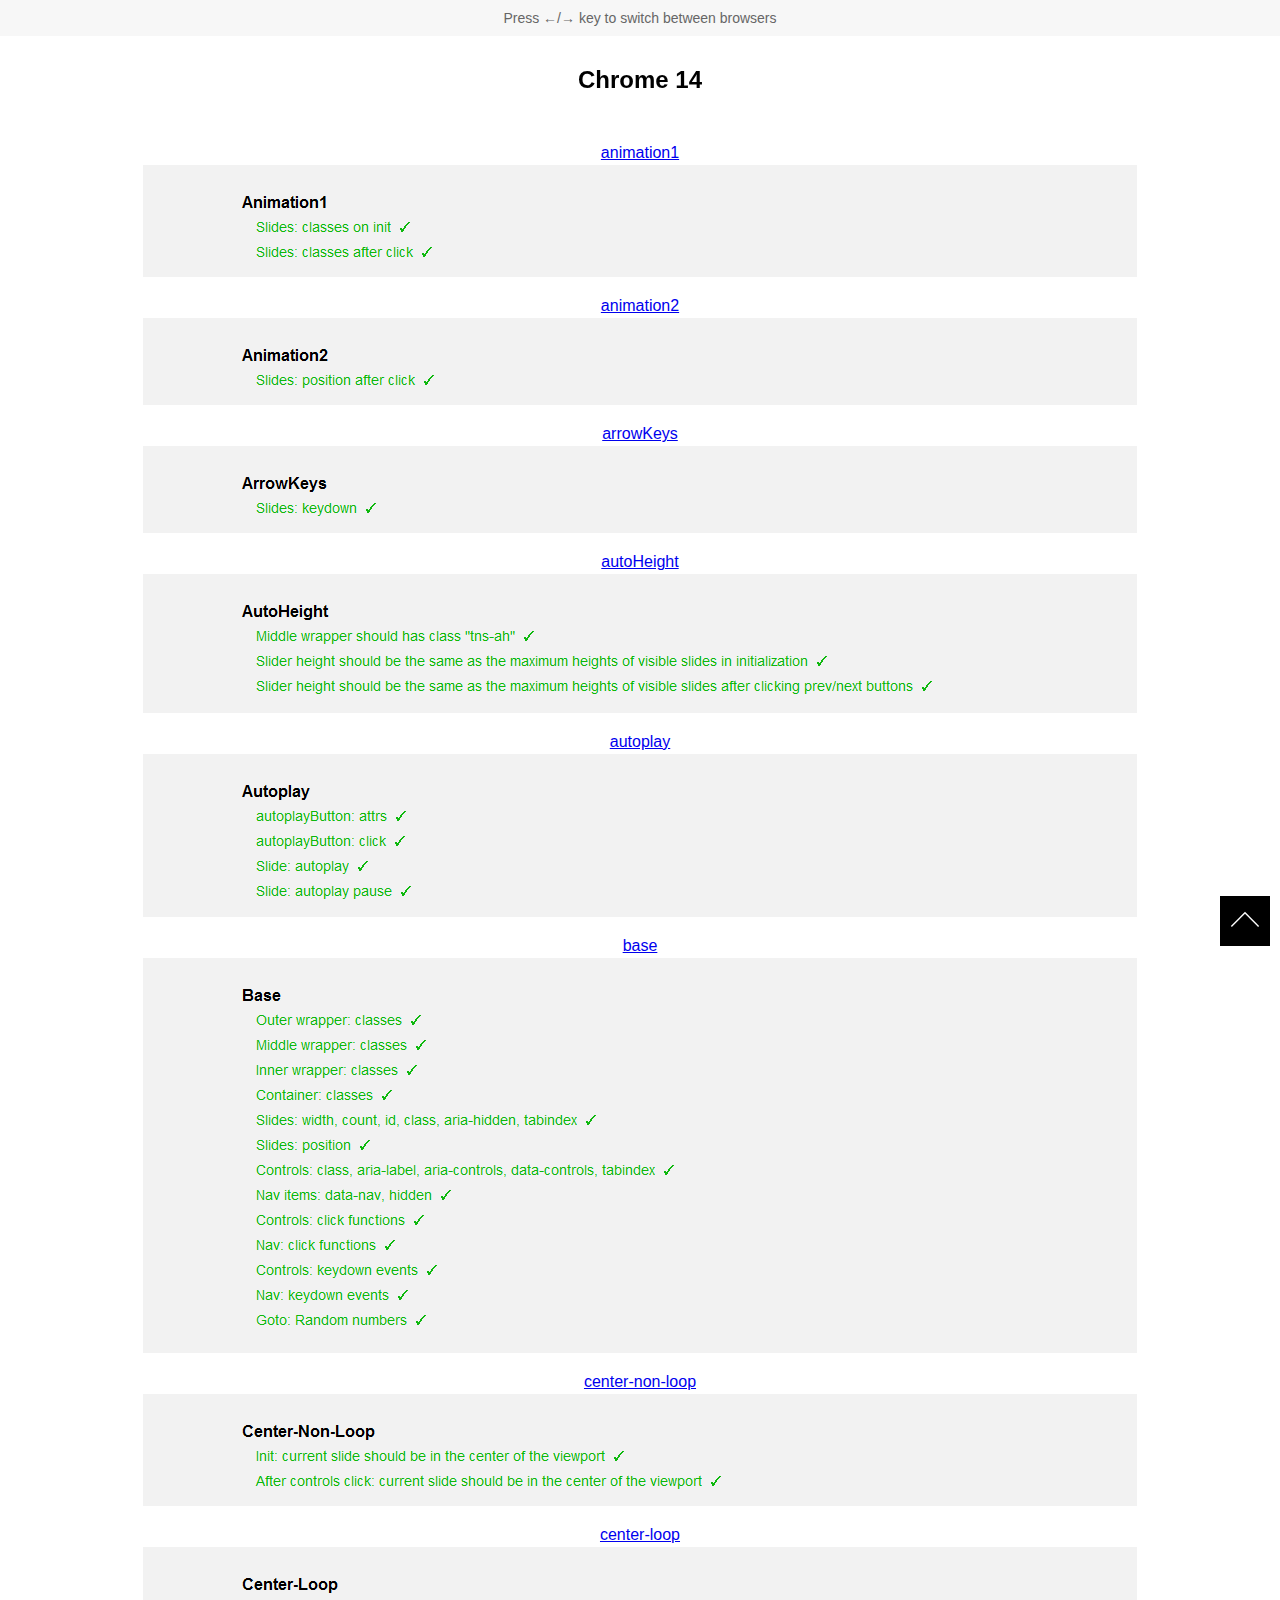
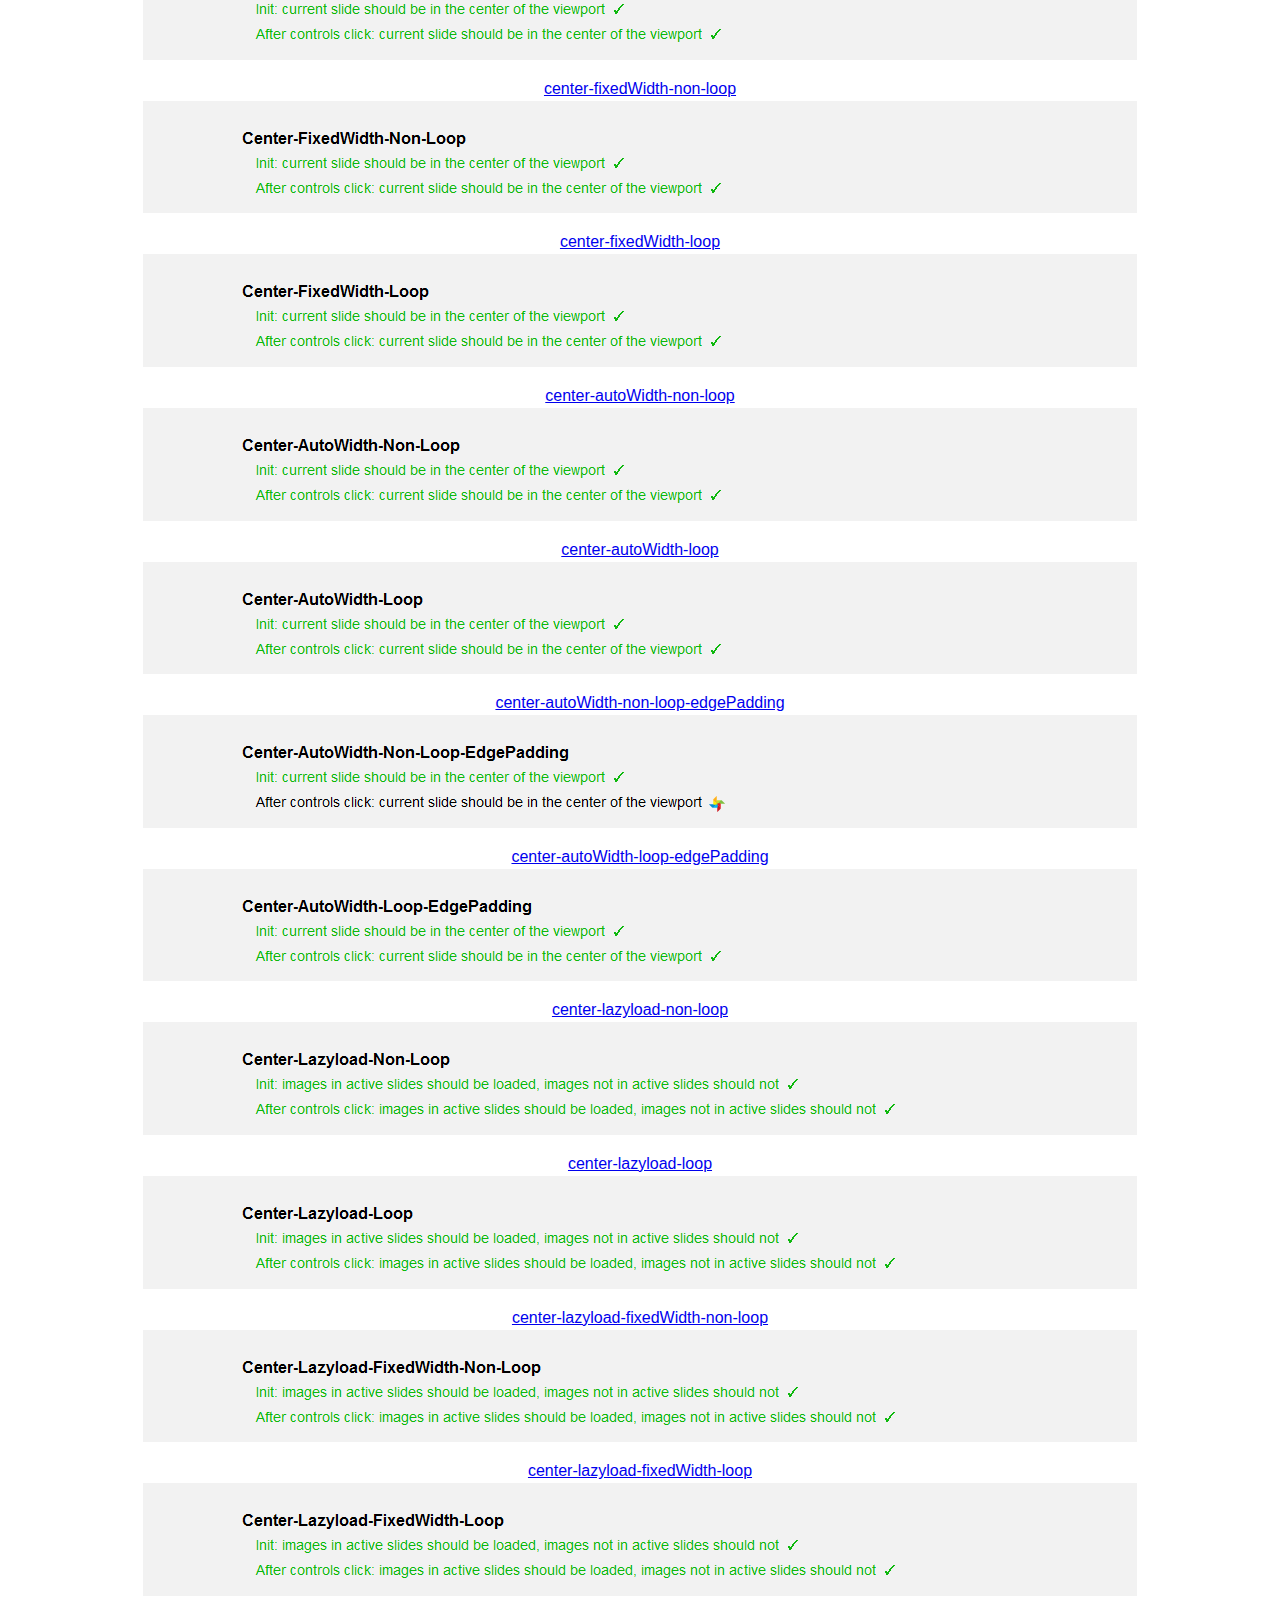
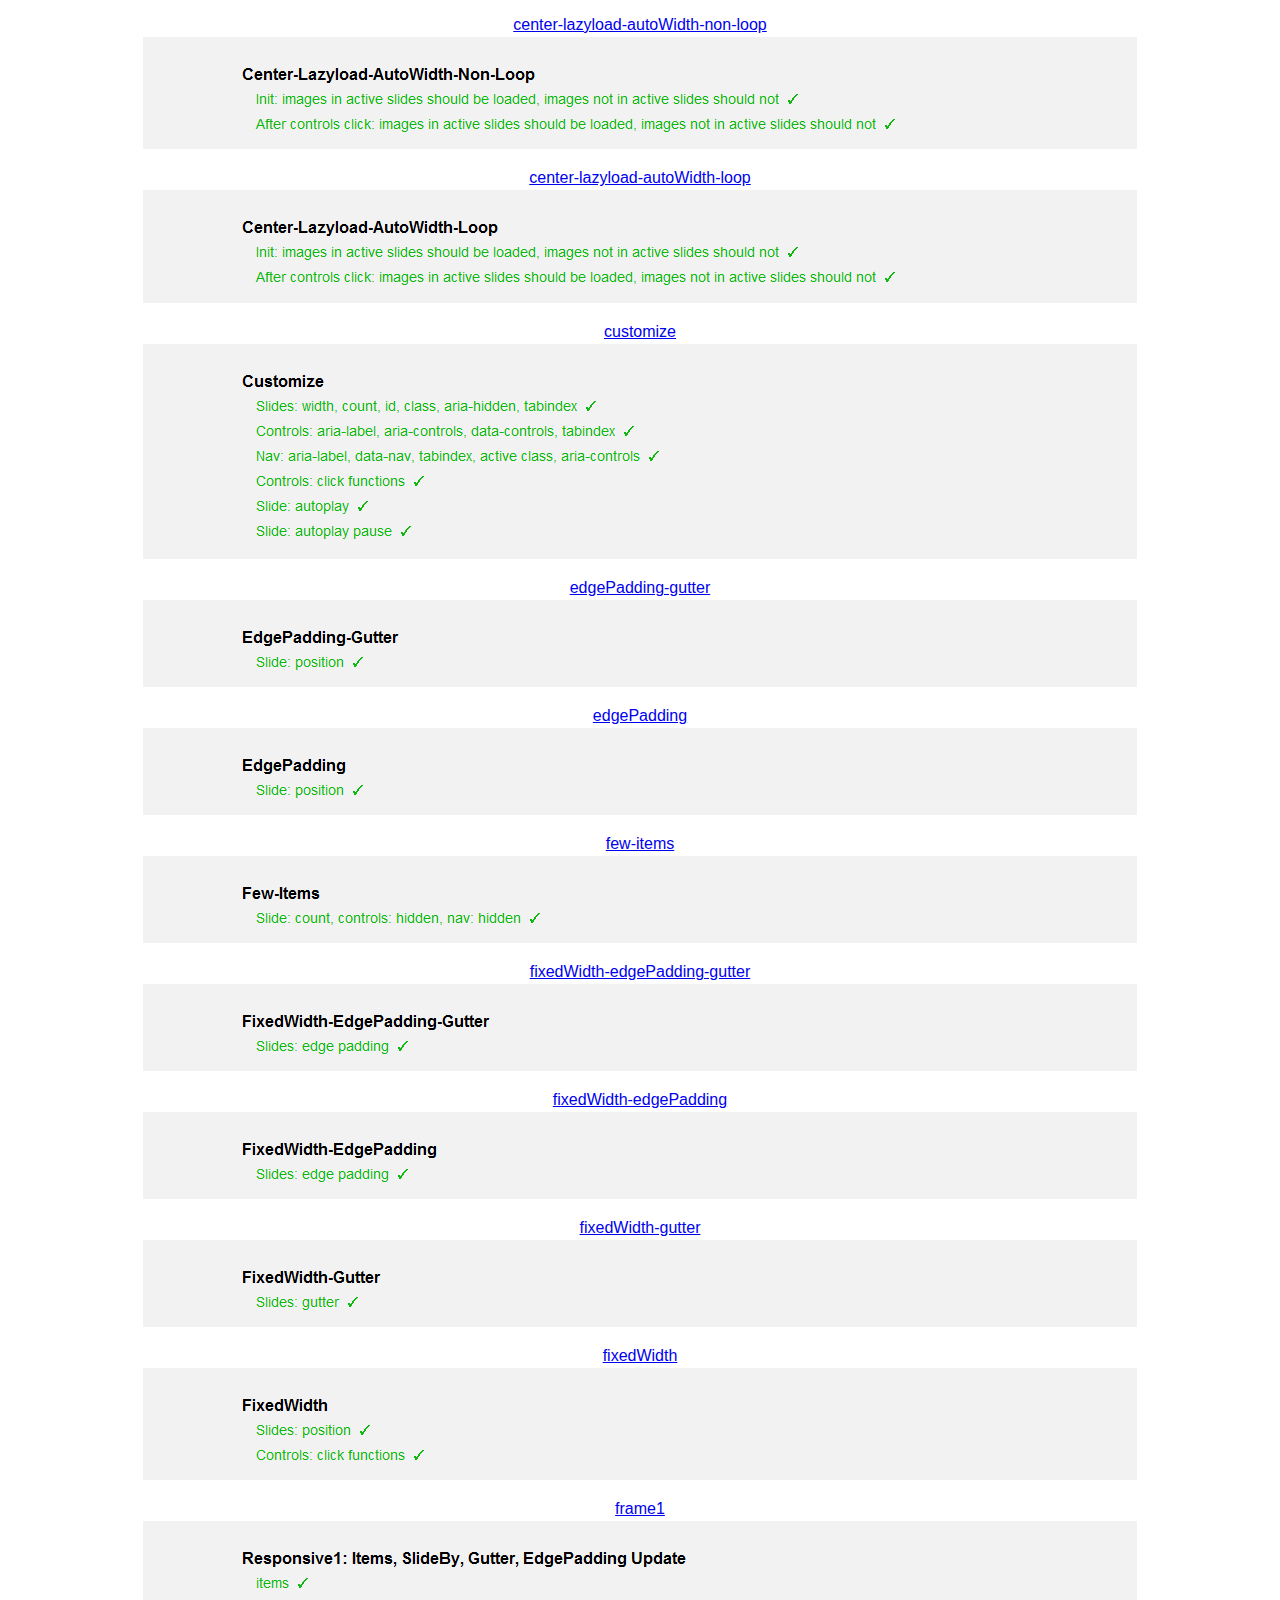
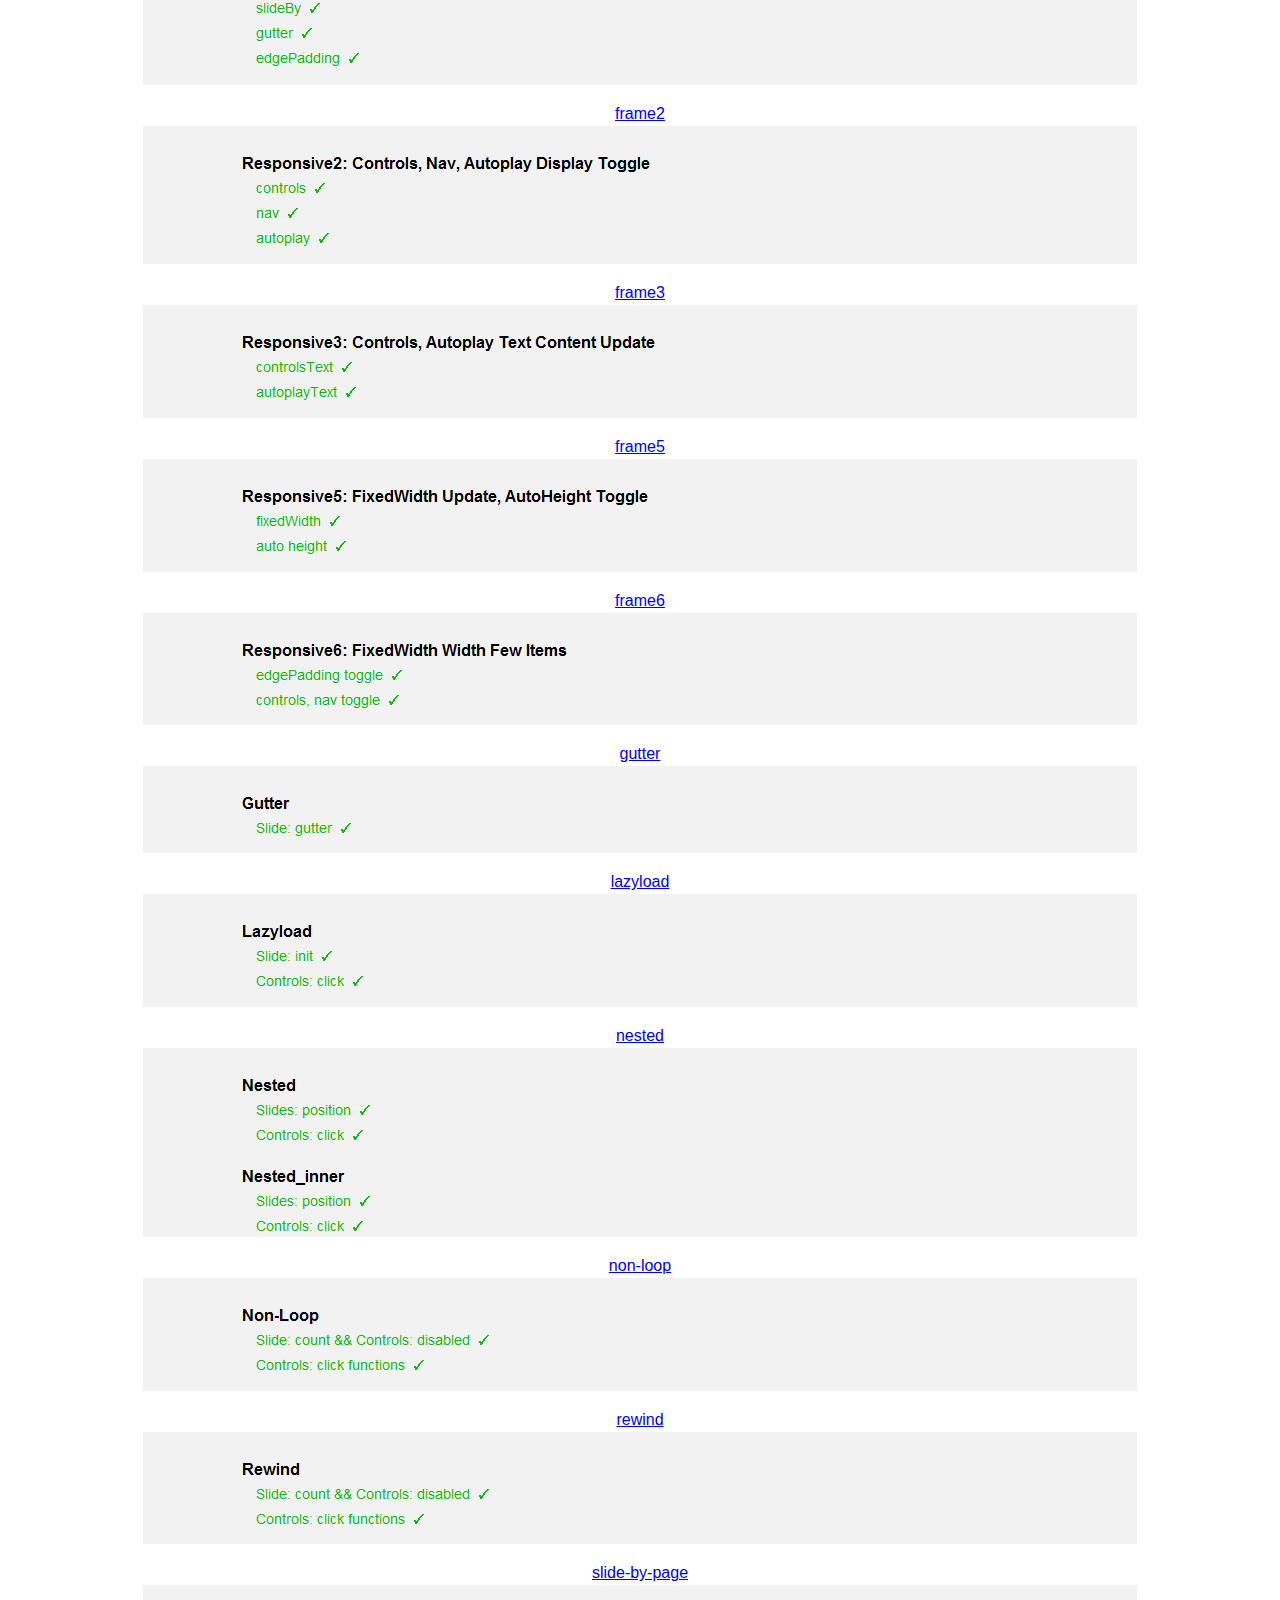
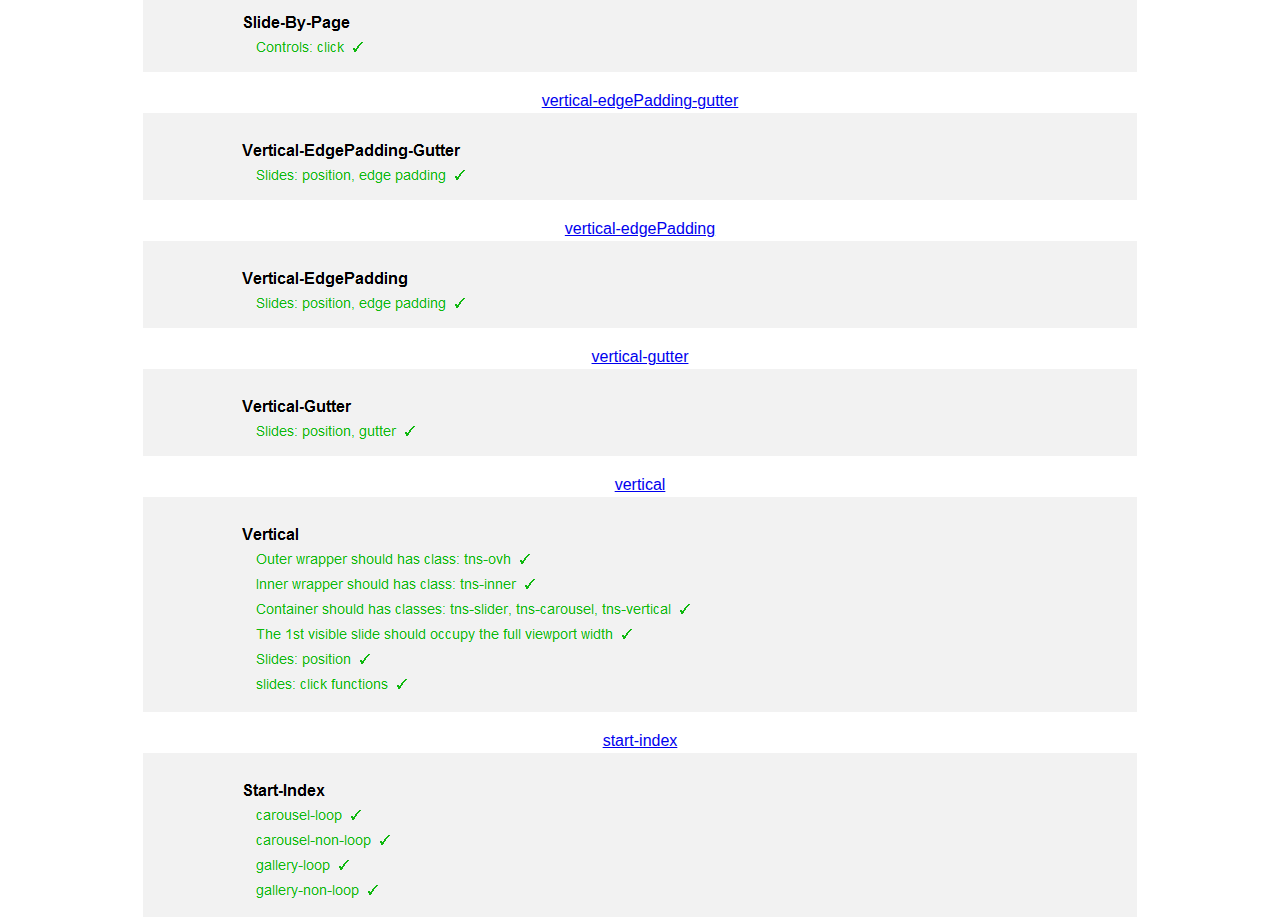
<file: web_app/hello_world/static/hello_world/tiny-slider-master/test/index.html>
<!DOCTYPE html>
<html lang="en">
  <head>
    <meta charset="UTF-8">
    <title>
      Screenshots
    </title>
    <style>
    body {
      margin: 0;
      font-family: -apple-system, BlinkMacSystemFont, “Segoe UI”, Roboto, Helvetica, Arial, sans-serif;
      text-align: center;
    }
    ul {
      margin: 0;
      padding: 0;
    }
    li {
      list-style: none;
    }
    li span {
      display: block;
      margin: 20px 0 3px;
    }
    img {
      max-width: 100%;
      height: auto;
      border: 0;
    }
    h2 {
      padding: 10px 0;
      position: sticky;
      top: 0;
      background: #fff;
      background: hsla(0, 0%, 100%, 0.85);
      text-transform: capitalize;
    }
    .tip {
      font-size: 14px;
      color: #666;
      padding: 10px;
      background: #f7f7f7;
    }
    .screenshot { overflow: hidden; }
    .up {
      position: fixed;
      right: 0;
      bottom: 0;
      margin: 10px;
      padding: 10px;
      width: 50px;
      height: 50px;
      border: 0;
      background: #000;
      cursor: pointer;
    }
    .up:before,
    .up:after {
      content: '';
      position: absolute;
      left: 15px;
      right: 15px;
      top: 20px;
      width: 20px;
      height: 20px;
      transform: rotate(45deg);
      background: #fff;
    }
    .up:after {
      transform: translateY(2px) rotate(45deg);
      background: #000;
    }
    .loaded .browser { display: none; }
    :target { display: block !important; }
    </style>
  </head>
  <body>
    <div class="tip">
      Press ←/→ key to switch between browsers
    </div>
    <div class="browser0 browser" id="chrome">
      <h2>
        chrome 14
      </h2>
      <ul>
        <li class="screenshot" style="height: 9.600000000000001em">
          <a href="animation1.html" target="_blank"><span>animation1</span><img src="screenshot/chrome/animation1.png" alt="animation1"></a>
        </li>
        <li class="screenshot" style="height: 8em">
          <a href="animation2.html" target="_blank"><span>animation2</span><img src="screenshot/chrome/animation2.png" alt="animation2"></a>
        </li>
        <li class="screenshot" style="height: 8em">
          <a href="arrowKeys.html" target="_blank"><span>arrowKeys</span><img src="screenshot/chrome/arrowKeys.png" alt="arrowKeys"></a>
        </li>
        <li class="screenshot" style="height: 11.200000000000001em">
          <a href="autoHeight.html" target="_blank"><span>autoHeight</span><img src="screenshot/chrome/autoHeight.png" alt="autoHeight"></a>
        </li>
        <li class="screenshot" style="height: 12.8em">
          <a href="autoplay.html" target="_blank"><span>autoplay</span><img src="screenshot/chrome/autoplay.png" alt="autoplay"></a>
        </li>
        <li class="screenshot" style="height: 27.200000000000003em">
          <a href="base.html" target="_blank"><span>base</span><img src="screenshot/chrome/base.png" alt="base"></a>
        </li>
        <li class="screenshot" style="height: 9.600000000000001em">
          <a href="center-non-loop.html" target="_blank"><span>center-non-loop</span><img src="screenshot/chrome/center-non-loop.png" alt="center-non-loop"></a>
        </li>
        <li class="screenshot" style="height: 9.600000000000001em">
          <a href="center-loop.html" target="_blank"><span>center-loop</span><img src="screenshot/chrome/center-loop.png" alt="center-loop"></a>
        </li>
        <li class="screenshot" style="height: 9.600000000000001em">
          <a href="center-fixedWidth-non-loop.html" target="_blank"><span>center-fixedWidth-non-loop</span><img src="screenshot/chrome/center-fixedWidth-non-loop.png" alt="center-fixedWidth-non-loop"></a>
        </li>
        <li class="screenshot" style="height: 9.600000000000001em">
          <a href="center-fixedWidth-loop.html" target="_blank"><span>center-fixedWidth-loop</span><img src="screenshot/chrome/center-fixedWidth-loop.png" alt="center-fixedWidth-loop"></a>
        </li>
        <li class="screenshot" style="height: 9.600000000000001em">
          <a href="center-autoWidth-non-loop.html" target="_blank"><span>center-autoWidth-non-loop</span><img src="screenshot/chrome/center-autoWidth-non-loop.png" alt="center-autoWidth-non-loop"></a>
        </li>
        <li class="screenshot" style="height: 9.600000000000001em">
          <a href="center-autoWidth-loop.html" target="_blank"><span>center-autoWidth-loop</span><img src="screenshot/chrome/center-autoWidth-loop.png" alt="center-autoWidth-loop"></a>
        </li>
        <li class="screenshot" style="height: 9.600000000000001em">
          <a href="center-autoWidth-non-loop-edgePadding.html" target="_blank"><span>center-autoWidth-non-loop-edgePadding</span><img src="screenshot/chrome/center-autoWidth-non-loop-edgePadding.png" alt="center-autoWidth-non-loop-edgePadding"></a>
        </li>
        <li class="screenshot" style="height: 9.600000000000001em">
          <a href="center-autoWidth-loop-edgePadding.html" target="_blank"><span>center-autoWidth-loop-edgePadding</span><img src="screenshot/chrome/center-autoWidth-loop-edgePadding.png" alt="center-autoWidth-loop-edgePadding"></a>
        </li>
        <li class="screenshot" style="height: 9.600000000000001em">
          <a href="center-lazyload-non-loop.html" target="_blank"><span>center-lazyload-non-loop</span><img src="screenshot/chrome/center-lazyload-non-loop.png" alt="center-lazyload-non-loop"></a>
        </li>
        <li class="screenshot" style="height: 9.600000000000001em">
          <a href="center-lazyload-loop.html" target="_blank"><span>center-lazyload-loop</span><img src="screenshot/chrome/center-lazyload-loop.png" alt="center-lazyload-loop"></a>
        </li>
        <li class="screenshot" style="height: 9.600000000000001em">
          <a href="center-lazyload-fixedWidth-non-loop.html" target="_blank"><span>center-lazyload-fixedWidth-non-loop</span><img src="screenshot/chrome/center-lazyload-fixedWidth-non-loop.png" alt="center-lazyload-fixedWidth-non-loop"></a>
        </li>
        <li class="screenshot" style="height: 9.600000000000001em">
          <a href="center-lazyload-fixedWidth-loop.html" target="_blank"><span>center-lazyload-fixedWidth-loop</span><img src="screenshot/chrome/center-lazyload-fixedWidth-loop.png" alt="center-lazyload-fixedWidth-loop"></a>
        </li>
        <li class="screenshot" style="height: 9.600000000000001em">
          <a href="center-lazyload-autoWidth-non-loop.html" target="_blank"><span>center-lazyload-autoWidth-non-loop</span><img src="screenshot/chrome/center-lazyload-autoWidth-non-loop.png" alt="center-lazyload-autoWidth-non-loop"></a>
        </li>
        <li class="screenshot" style="height: 9.600000000000001em">
          <a href="center-lazyload-autoWidth-loop.html" target="_blank"><span>center-lazyload-autoWidth-loop</span><img src="screenshot/chrome/center-lazyload-autoWidth-loop.png" alt="center-lazyload-autoWidth-loop"></a>
        </li>
        <li class="screenshot" style="height: 16em">
          <a href="customize.html" target="_blank"><span>customize</span><img src="screenshot/chrome/customize.png" alt="customize"></a>
        </li>
        <li class="screenshot" style="height: 8em">
          <a href="edgePadding-gutter.html" target="_blank"><span>edgePadding-gutter</span><img src="screenshot/chrome/edgePadding-gutter.png" alt="edgePadding-gutter"></a>
        </li>
        <li class="screenshot" style="height: 8em">
          <a href="edgePadding.html" target="_blank"><span>edgePadding</span><img src="screenshot/chrome/edgePadding.png" alt="edgePadding"></a>
        </li>
        <li class="screenshot" style="height: 8em">
          <a href="few-items.html" target="_blank"><span>few-items</span><img src="screenshot/chrome/few-items.png" alt="few-items"></a>
        </li>
        <li class="screenshot" style="height: 8em">
          <a href="fixedWidth-edgePadding-gutter.html" target="_blank"><span>fixedWidth-edgePadding-gutter</span><img src="screenshot/chrome/fixedWidth-edgePadding-gutter.png" alt="fixedWidth-edgePadding-gutter"></a>
        </li>
        <li class="screenshot" style="height: 8em">
          <a href="fixedWidth-edgePadding.html" target="_blank"><span>fixedWidth-edgePadding</span><img src="screenshot/chrome/fixedWidth-edgePadding.png" alt="fixedWidth-edgePadding"></a>
        </li>
        <li class="screenshot" style="height: 8em">
          <a href="fixedWidth-gutter.html" target="_blank"><span>fixedWidth-gutter</span><img src="screenshot/chrome/fixedWidth-gutter.png" alt="fixedWidth-gutter"></a>
        </li>
        <li class="screenshot" style="height: 9.600000000000001em">
          <a href="fixedWidth.html" target="_blank"><span>fixedWidth</span><img src="screenshot/chrome/fixedWidth.png" alt="fixedWidth"></a>
        </li>
        <li class="screenshot" style="height: 12.8em">
          <a href="frame1.html" target="_blank"><span>frame1</span><img src="screenshot/chrome/frame1.png" alt="frame1"></a>
        </li>
        <li class="screenshot" style="height: 11.200000000000001em">
          <a href="frame2.html" target="_blank"><span>frame2</span><img src="screenshot/chrome/frame2.png" alt="frame2"></a>
        </li>
        <li class="screenshot" style="height: 9.600000000000001em">
          <a href="frame3.html" target="_blank"><span>frame3</span><img src="screenshot/chrome/frame3.png" alt="frame3"></a>
        </li>
        <li class="screenshot" style="height: 9.600000000000001em">
          <a href="frame5.html" target="_blank"><span>frame5</span><img src="screenshot/chrome/frame5.png" alt="frame5"></a>
        </li>
        <li class="screenshot" style="height: 9.600000000000001em">
          <a href="frame6.html" target="_blank"><span>frame6</span><img src="screenshot/chrome/frame6.png" alt="frame6"></a>
        </li>
        <li class="screenshot" style="height: 8em">
          <a href="gutter.html" target="_blank"><span>gutter</span><img src="screenshot/chrome/gutter.png" alt="gutter"></a>
        </li>
        <li class="screenshot" style="height: 9.600000000000001em">
          <a href="lazyload.html" target="_blank"><span>lazyload</span><img src="screenshot/chrome/lazyload.png" alt="lazyload"></a>
        </li>
        <li class="screenshot" style="height: 14.4em">
          <a href="nested.html" target="_blank"><span>nested</span><img src="screenshot/chrome/nested.png" alt="nested"></a>
        </li>
        <li class="screenshot" style="height: 9.600000000000001em">
          <a href="non-loop.html" target="_blank"><span>non-loop</span><img src="screenshot/chrome/non-loop.png" alt="non-loop"></a>
        </li>
        <li class="screenshot" style="height: 9.600000000000001em">
          <a href="rewind.html" target="_blank"><span>rewind</span><img src="screenshot/chrome/rewind.png" alt="rewind"></a>
        </li>
        <li class="screenshot" style="height: 8em">
          <a href="slide-by-page.html" target="_blank"><span>slide-by-page</span><img src="screenshot/chrome/slide-by-page.png" alt="slide-by-page"></a>
        </li>
        <li class="screenshot" style="height: 8em">
          <a href="vertical-edgePadding-gutter.html" target="_blank"><span>vertical-edgePadding-gutter</span><img src="screenshot/chrome/vertical-edgePadding-gutter.png" alt="vertical-edgePadding-gutter"></a>
        </li>
        <li class="screenshot" style="height: 8em">
          <a href="vertical-edgePadding.html" target="_blank"><span>vertical-edgePadding</span><img src="screenshot/chrome/vertical-edgePadding.png" alt="vertical-edgePadding"></a>
        </li>
        <li class="screenshot" style="height: 8em">
          <a href="vertical-gutter.html" target="_blank"><span>vertical-gutter</span><img src="screenshot/chrome/vertical-gutter.png" alt="vertical-gutter"></a>
        </li>
        <li class="screenshot" style="height: 16em">
          <a href="vertical.html" target="_blank"><span>vertical</span><img src="screenshot/chrome/vertical.png" alt="vertical"></a>
        </li>
        <li class="screenshot" style="height: 12.8em">
          <a href="start-index.html" target="_blank"><span>start-index</span><img src="screenshot/chrome/start-index.png" alt="start-index"></a>
        </li>
      </ul>
    </div>
    <div class="browser1 browser" id="firefox">
      <h2>
        firefox 12
      </h2>
      <ul>
        <li class="screenshot" style="height: 9.600000000000001em">
          <a href="animation1.html" target="_blank"><span>animation1</span><img src="screenshot/firefox/animation1.png" alt="animation1"></a>
        </li>
        <li class="screenshot" style="height: 8em">
          <a href="animation2.html" target="_blank"><span>animation2</span><img src="screenshot/firefox/animation2.png" alt="animation2"></a>
        </li>
        <li class="screenshot" style="height: 8em">
          <a href="arrowKeys.html" target="_blank"><span>arrowKeys</span><img src="screenshot/firefox/arrowKeys.png" alt="arrowKeys"></a>
        </li>
        <li class="screenshot" style="height: 11.200000000000001em">
          <a href="autoHeight.html" target="_blank"><span>autoHeight</span><img src="screenshot/firefox/autoHeight.png" alt="autoHeight"></a>
        </li>
        <li class="screenshot" style="height: 12.8em">
          <a href="autoplay.html" target="_blank"><span>autoplay</span><img src="screenshot/firefox/autoplay.png" alt="autoplay"></a>
        </li>
        <li class="screenshot" style="height: 27.200000000000003em">
          <a href="base.html" target="_blank"><span>base</span><img src="screenshot/firefox/base.png" alt="base"></a>
        </li>
        <li class="screenshot" style="height: 9.600000000000001em">
          <a href="center-non-loop.html" target="_blank"><span>center-non-loop</span><img src="screenshot/firefox/center-non-loop.png" alt="center-non-loop"></a>
        </li>
        <li class="screenshot" style="height: 9.600000000000001em">
          <a href="center-loop.html" target="_blank"><span>center-loop</span><img src="screenshot/firefox/center-loop.png" alt="center-loop"></a>
        </li>
        <li class="screenshot" style="height: 9.600000000000001em">
          <a href="center-fixedWidth-non-loop.html" target="_blank"><span>center-fixedWidth-non-loop</span><img src="screenshot/firefox/center-fixedWidth-non-loop.png" alt="center-fixedWidth-non-loop"></a>
        </li>
        <li class="screenshot" style="height: 9.600000000000001em">
          <a href="center-fixedWidth-loop.html" target="_blank"><span>center-fixedWidth-loop</span><img src="screenshot/firefox/center-fixedWidth-loop.png" alt="center-fixedWidth-loop"></a>
        </li>
        <li class="screenshot" style="height: 9.600000000000001em">
          <a href="center-autoWidth-non-loop.html" target="_blank"><span>center-autoWidth-non-loop</span><img src="screenshot/firefox/center-autoWidth-non-loop.png" alt="center-autoWidth-non-loop"></a>
        </li>
        <li class="screenshot" style="height: 9.600000000000001em">
          <a href="center-autoWidth-loop.html" target="_blank"><span>center-autoWidth-loop</span><img src="screenshot/firefox/center-autoWidth-loop.png" alt="center-autoWidth-loop"></a>
        </li>
        <li class="screenshot" style="height: 9.600000000000001em">
          <a href="center-autoWidth-non-loop-edgePadding.html" target="_blank"><span>center-autoWidth-non-loop-edgePadding</span><img src="screenshot/firefox/center-autoWidth-non-loop-edgePadding.png" alt="center-autoWidth-non-loop-edgePadding"></a>
        </li>
        <li class="screenshot" style="height: 9.600000000000001em">
          <a href="center-autoWidth-loop-edgePadding.html" target="_blank"><span>center-autoWidth-loop-edgePadding</span><img src="screenshot/firefox/center-autoWidth-loop-edgePadding.png" alt="center-autoWidth-loop-edgePadding"></a>
        </li>
        <li class="screenshot" style="height: 9.600000000000001em">
          <a href="center-lazyload-non-loop.html" target="_blank"><span>center-lazyload-non-loop</span><img src="screenshot/firefox/center-lazyload-non-loop.png" alt="center-lazyload-non-loop"></a>
        </li>
        <li class="screenshot" style="height: 9.600000000000001em">
          <a href="center-lazyload-loop.html" target="_blank"><span>center-lazyload-loop</span><img src="screenshot/firefox/center-lazyload-loop.png" alt="center-lazyload-loop"></a>
        </li>
        <li class="screenshot" style="height: 9.600000000000001em">
          <a href="center-lazyload-fixedWidth-non-loop.html" target="_blank"><span>center-lazyload-fixedWidth-non-loop</span><img src="screenshot/firefox/center-lazyload-fixedWidth-non-loop.png" alt="center-lazyload-fixedWidth-non-loop"></a>
        </li>
        <li class="screenshot" style="height: 9.600000000000001em">
          <a href="center-lazyload-fixedWidth-loop.html" target="_blank"><span>center-lazyload-fixedWidth-loop</span><img src="screenshot/firefox/center-lazyload-fixedWidth-loop.png" alt="center-lazyload-fixedWidth-loop"></a>
        </li>
        <li class="screenshot" style="height: 9.600000000000001em">
          <a href="center-lazyload-autoWidth-non-loop.html" target="_blank"><span>center-lazyload-autoWidth-non-loop</span><img src="screenshot/firefox/center-lazyload-autoWidth-non-loop.png" alt="center-lazyload-autoWidth-non-loop"></a>
        </li>
        <li class="screenshot" style="height: 9.600000000000001em">
          <a href="center-lazyload-autoWidth-loop.html" target="_blank"><span>center-lazyload-autoWidth-loop</span><img src="screenshot/firefox/center-lazyload-autoWidth-loop.png" alt="center-lazyload-autoWidth-loop"></a>
        </li>
        <li class="screenshot" style="height: 16em">
          <a href="customize.html" target="_blank"><span>customize</span><img src="screenshot/firefox/customize.png" alt="customize"></a>
        </li>
        <li class="screenshot" style="height: 8em">
          <a href="edgePadding-gutter.html" target="_blank"><span>edgePadding-gutter</span><img src="screenshot/firefox/edgePadding-gutter.png" alt="edgePadding-gutter"></a>
        </li>
        <li class="screenshot" style="height: 8em">
          <a href="edgePadding.html" target="_blank"><span>edgePadding</span><img src="screenshot/firefox/edgePadding.png" alt="edgePadding"></a>
        </li>
        <li class="screenshot" style="height: 8em">
          <a href="few-items.html" target="_blank"><span>few-items</span><img src="screenshot/firefox/few-items.png" alt="few-items"></a>
        </li>
        <li class="screenshot" style="height: 8em">
          <a href="fixedWidth-edgePadding-gutter.html" target="_blank"><span>fixedWidth-edgePadding-gutter</span><img src="screenshot/firefox/fixedWidth-edgePadding-gutter.png" alt="fixedWidth-edgePadding-gutter"></a>
        </li>
        <li class="screenshot" style="height: 8em">
          <a href="fixedWidth-edgePadding.html" target="_blank"><span>fixedWidth-edgePadding</span><img src="screenshot/firefox/fixedWidth-edgePadding.png" alt="fixedWidth-edgePadding"></a>
        </li>
        <li class="screenshot" style="height: 8em">
          <a href="fixedWidth-gutter.html" target="_blank"><span>fixedWidth-gutter</span><img src="screenshot/firefox/fixedWidth-gutter.png" alt="fixedWidth-gutter"></a>
        </li>
        <li class="screenshot" style="height: 9.600000000000001em">
          <a href="fixedWidth.html" target="_blank"><span>fixedWidth</span><img src="screenshot/firefox/fixedWidth.png" alt="fixedWidth"></a>
        </li>
        <li class="screenshot" style="height: 12.8em">
          <a href="frame1.html" target="_blank"><span>frame1</span><img src="screenshot/firefox/frame1.png" alt="frame1"></a>
        </li>
        <li class="screenshot" style="height: 11.200000000000001em">
          <a href="frame2.html" target="_blank"><span>frame2</span><img src="screenshot/firefox/frame2.png" alt="frame2"></a>
        </li>
        <li class="screenshot" style="height: 9.600000000000001em">
          <a href="frame3.html" target="_blank"><span>frame3</span><img src="screenshot/firefox/frame3.png" alt="frame3"></a>
        </li>
        <li class="screenshot" style="height: 9.600000000000001em">
          <a href="frame5.html" target="_blank"><span>frame5</span><img src="screenshot/firefox/frame5.png" alt="frame5"></a>
        </li>
        <li class="screenshot" style="height: 9.600000000000001em">
          <a href="frame6.html" target="_blank"><span>frame6</span><img src="screenshot/firefox/frame6.png" alt="frame6"></a>
        </li>
        <li class="screenshot" style="height: 8em">
          <a href="gutter.html" target="_blank"><span>gutter</span><img src="screenshot/firefox/gutter.png" alt="gutter"></a>
        </li>
        <li class="screenshot" style="height: 9.600000000000001em">
          <a href="lazyload.html" target="_blank"><span>lazyload</span><img src="screenshot/firefox/lazyload.png" alt="lazyload"></a>
        </li>
        <li class="screenshot" style="height: 14.4em">
          <a href="nested.html" target="_blank"><span>nested</span><img src="screenshot/firefox/nested.png" alt="nested"></a>
        </li>
        <li class="screenshot" style="height: 9.600000000000001em">
          <a href="non-loop.html" target="_blank"><span>non-loop</span><img src="screenshot/firefox/non-loop.png" alt="non-loop"></a>
        </li>
        <li class="screenshot" style="height: 9.600000000000001em">
          <a href="rewind.html" target="_blank"><span>rewind</span><img src="screenshot/firefox/rewind.png" alt="rewind"></a>
        </li>
        <li class="screenshot" style="height: 8em">
          <a href="slide-by-page.html" target="_blank"><span>slide-by-page</span><img src="screenshot/firefox/slide-by-page.png" alt="slide-by-page"></a>
        </li>
        <li class="screenshot" style="height: 8em">
          <a href="vertical-edgePadding-gutter.html" target="_blank"><span>vertical-edgePadding-gutter</span><img src="screenshot/firefox/vertical-edgePadding-gutter.png" alt="vertical-edgePadding-gutter"></a>
        </li>
        <li class="screenshot" style="height: 8em">
          <a href="vertical-edgePadding.html" target="_blank"><span>vertical-edgePadding</span><img src="screenshot/firefox/vertical-edgePadding.png" alt="vertical-edgePadding"></a>
        </li>
        <li class="screenshot" style="height: 8em">
          <a href="vertical-gutter.html" target="_blank"><span>vertical-gutter</span><img src="screenshot/firefox/vertical-gutter.png" alt="vertical-gutter"></a>
        </li>
        <li class="screenshot" style="height: 16em">
          <a href="vertical.html" target="_blank"><span>vertical</span><img src="screenshot/firefox/vertical.png" alt="vertical"></a>
        </li>
        <li class="screenshot" style="height: 12.8em">
          <a href="start-index.html" target="_blank"><span>start-index</span><img src="screenshot/firefox/start-index.png" alt="start-index"></a>
        </li>
      </ul>
    </div>
    <div class="browser2 browser" id="ie">
      <h2>
        ie 9
      </h2>
      <ul>
        <li class="screenshot" style="height: 9.600000000000001em">
          <a href="animation1.html" target="_blank"><span>animation1</span><img src="screenshot/ie/animation1.png" alt="animation1"></a>
        </li>
        <li class="screenshot" style="height: 8em">
          <a href="animation2.html" target="_blank"><span>animation2</span><img src="screenshot/ie/animation2.png" alt="animation2"></a>
        </li>
        <li class="screenshot" style="height: 8em">
          <a href="arrowKeys.html" target="_blank"><span>arrowKeys</span><img src="screenshot/ie/arrowKeys.png" alt="arrowKeys"></a>
        </li>
        <li class="screenshot" style="height: 11.200000000000001em">
          <a href="autoHeight.html" target="_blank"><span>autoHeight</span><img src="screenshot/ie/autoHeight.png" alt="autoHeight"></a>
        </li>
        <li class="screenshot" style="height: 12.8em">
          <a href="autoplay.html" target="_blank"><span>autoplay</span><img src="screenshot/ie/autoplay.png" alt="autoplay"></a>
        </li>
        <li class="screenshot" style="height: 27.200000000000003em">
          <a href="base.html" target="_blank"><span>base</span><img src="screenshot/ie/base.png" alt="base"></a>
        </li>
        <li class="screenshot" style="height: 9.600000000000001em">
          <a href="center-non-loop.html" target="_blank"><span>center-non-loop</span><img src="screenshot/ie/center-non-loop.png" alt="center-non-loop"></a>
        </li>
        <li class="screenshot" style="height: 9.600000000000001em">
          <a href="center-loop.html" target="_blank"><span>center-loop</span><img src="screenshot/ie/center-loop.png" alt="center-loop"></a>
        </li>
        <li class="screenshot" style="height: 9.600000000000001em">
          <a href="center-fixedWidth-non-loop.html" target="_blank"><span>center-fixedWidth-non-loop</span><img src="screenshot/ie/center-fixedWidth-non-loop.png" alt="center-fixedWidth-non-loop"></a>
        </li>
        <li class="screenshot" style="height: 9.600000000000001em">
          <a href="center-fixedWidth-loop.html" target="_blank"><span>center-fixedWidth-loop</span><img src="screenshot/ie/center-fixedWidth-loop.png" alt="center-fixedWidth-loop"></a>
        </li>
        <li class="screenshot" style="height: 9.600000000000001em">
          <a href="center-autoWidth-non-loop.html" target="_blank"><span>center-autoWidth-non-loop</span><img src="screenshot/ie/center-autoWidth-non-loop.png" alt="center-autoWidth-non-loop"></a>
        </li>
        <li class="screenshot" style="height: 9.600000000000001em">
          <a href="center-autoWidth-loop.html" target="_blank"><span>center-autoWidth-loop</span><img src="screenshot/ie/center-autoWidth-loop.png" alt="center-autoWidth-loop"></a>
        </li>
        <li class="screenshot" style="height: 9.600000000000001em">
          <a href="center-autoWidth-non-loop-edgePadding.html" target="_blank"><span>center-autoWidth-non-loop-edgePadding</span><img src="screenshot/ie/center-autoWidth-non-loop-edgePadding.png" alt="center-autoWidth-non-loop-edgePadding"></a>
        </li>
        <li class="screenshot" style="height: 9.600000000000001em">
          <a href="center-autoWidth-loop-edgePadding.html" target="_blank"><span>center-autoWidth-loop-edgePadding</span><img src="screenshot/ie/center-autoWidth-loop-edgePadding.png" alt="center-autoWidth-loop-edgePadding"></a>
        </li>
        <li class="screenshot" style="height: 9.600000000000001em">
          <a href="center-lazyload-non-loop.html" target="_blank"><span>center-lazyload-non-loop</span><img src="screenshot/ie/center-lazyload-non-loop.png" alt="center-lazyload-non-loop"></a>
        </li>
        <li class="screenshot" style="height: 9.600000000000001em">
          <a href="center-lazyload-loop.html" target="_blank"><span>center-lazyload-loop</span><img src="screenshot/ie/center-lazyload-loop.png" alt="center-lazyload-loop"></a>
        </li>
        <li class="screenshot" style="height: 9.600000000000001em">
          <a href="center-lazyload-fixedWidth-non-loop.html" target="_blank"><span>center-lazyload-fixedWidth-non-loop</span><img src="screenshot/ie/center-lazyload-fixedWidth-non-loop.png" alt="center-lazyload-fixedWidth-non-loop"></a>
        </li>
        <li class="screenshot" style="height: 9.600000000000001em">
          <a href="center-lazyload-fixedWidth-loop.html" target="_blank"><span>center-lazyload-fixedWidth-loop</span><img src="screenshot/ie/center-lazyload-fixedWidth-loop.png" alt="center-lazyload-fixedWidth-loop"></a>
        </li>
        <li class="screenshot" style="height: 9.600000000000001em">
          <a href="center-lazyload-autoWidth-non-loop.html" target="_blank"><span>center-lazyload-autoWidth-non-loop</span><img src="screenshot/ie/center-lazyload-autoWidth-non-loop.png" alt="center-lazyload-autoWidth-non-loop"></a>
        </li>
        <li class="screenshot" style="height: 9.600000000000001em">
          <a href="center-lazyload-autoWidth-loop.html" target="_blank"><span>center-lazyload-autoWidth-loop</span><img src="screenshot/ie/center-lazyload-autoWidth-loop.png" alt="center-lazyload-autoWidth-loop"></a>
        </li>
        <li class="screenshot" style="height: 16em">
          <a href="customize.html" target="_blank"><span>customize</span><img src="screenshot/ie/customize.png" alt="customize"></a>
        </li>
        <li class="screenshot" style="height: 8em">
          <a href="edgePadding-gutter.html" target="_blank"><span>edgePadding-gutter</span><img src="screenshot/ie/edgePadding-gutter.png" alt="edgePadding-gutter"></a>
        </li>
        <li class="screenshot" style="height: 8em">
          <a href="edgePadding.html" target="_blank"><span>edgePadding</span><img src="screenshot/ie/edgePadding.png" alt="edgePadding"></a>
        </li>
        <li class="screenshot" style="height: 8em">
          <a href="few-items.html" target="_blank"><span>few-items</span><img src="screenshot/ie/few-items.png" alt="few-items"></a>
        </li>
        <li class="screenshot" style="height: 8em">
          <a href="fixedWidth-edgePadding-gutter.html" target="_blank"><span>fixedWidth-edgePadding-gutter</span><img src="screenshot/ie/fixedWidth-edgePadding-gutter.png" alt="fixedWidth-edgePadding-gutter"></a>
        </li>
        <li class="screenshot" style="height: 8em">
          <a href="fixedWidth-edgePadding.html" target="_blank"><span>fixedWidth-edgePadding</span><img src="screenshot/ie/fixedWidth-edgePadding.png" alt="fixedWidth-edgePadding"></a>
        </li>
        <li class="screenshot" style="height: 8em">
          <a href="fixedWidth-gutter.html" target="_blank"><span>fixedWidth-gutter</span><img src="screenshot/ie/fixedWidth-gutter.png" alt="fixedWidth-gutter"></a>
        </li>
        <li class="screenshot" style="height: 9.600000000000001em">
          <a href="fixedWidth.html" target="_blank"><span>fixedWidth</span><img src="screenshot/ie/fixedWidth.png" alt="fixedWidth"></a>
        </li>
        <li class="screenshot" style="height: 12.8em">
          <a href="frame1.html" target="_blank"><span>frame1</span><img src="screenshot/ie/frame1.png" alt="frame1"></a>
        </li>
        <li class="screenshot" style="height: 11.200000000000001em">
          <a href="frame2.html" target="_blank"><span>frame2</span><img src="screenshot/ie/frame2.png" alt="frame2"></a>
        </li>
        <li class="screenshot" style="height: 9.600000000000001em">
          <a href="frame3.html" target="_blank"><span>frame3</span><img src="screenshot/ie/frame3.png" alt="frame3"></a>
        </li>
        <li class="screenshot" style="height: 9.600000000000001em">
          <a href="frame5.html" target="_blank"><span>frame5</span><img src="screenshot/ie/frame5.png" alt="frame5"></a>
        </li>
        <li class="screenshot" style="height: 9.600000000000001em">
          <a href="frame6.html" target="_blank"><span>frame6</span><img src="screenshot/ie/frame6.png" alt="frame6"></a>
        </li>
        <li class="screenshot" style="height: 8em">
          <a href="gutter.html" target="_blank"><span>gutter</span><img src="screenshot/ie/gutter.png" alt="gutter"></a>
        </li>
        <li class="screenshot" style="height: 9.600000000000001em">
          <a href="lazyload.html" target="_blank"><span>lazyload</span><img src="screenshot/ie/lazyload.png" alt="lazyload"></a>
        </li>
        <li class="screenshot" style="height: 14.4em">
          <a href="nested.html" target="_blank"><span>nested</span><img src="screenshot/ie/nested.png" alt="nested"></a>
        </li>
        <li class="screenshot" style="height: 9.600000000000001em">
          <a href="non-loop.html" target="_blank"><span>non-loop</span><img src="screenshot/ie/non-loop.png" alt="non-loop"></a>
        </li>
        <li class="screenshot" style="height: 9.600000000000001em">
          <a href="rewind.html" target="_blank"><span>rewind</span><img src="screenshot/ie/rewind.png" alt="rewind"></a>
        </li>
        <li class="screenshot" style="height: 8em">
          <a href="slide-by-page.html" target="_blank"><span>slide-by-page</span><img src="screenshot/ie/slide-by-page.png" alt="slide-by-page"></a>
        </li>
        <li class="screenshot" style="height: 8em">
          <a href="vertical-edgePadding-gutter.html" target="_blank"><span>vertical-edgePadding-gutter</span><img src="screenshot/ie/vertical-edgePadding-gutter.png" alt="vertical-edgePadding-gutter"></a>
        </li>
        <li class="screenshot" style="height: 8em">
          <a href="vertical-edgePadding.html" target="_blank"><span>vertical-edgePadding</span><img src="screenshot/ie/vertical-edgePadding.png" alt="vertical-edgePadding"></a>
        </li>
        <li class="screenshot" style="height: 8em">
          <a href="vertical-gutter.html" target="_blank"><span>vertical-gutter</span><img src="screenshot/ie/vertical-gutter.png" alt="vertical-gutter"></a>
        </li>
        <li class="screenshot" style="height: 16em">
          <a href="vertical.html" target="_blank"><span>vertical</span><img src="screenshot/ie/vertical.png" alt="vertical"></a>
        </li>
        <li class="screenshot" style="height: 12.8em">
          <a href="start-index.html" target="_blank"><span>start-index</span><img src="screenshot/ie/start-index.png" alt="start-index"></a>
        </li>
      </ul>
    </div>
    <div class="browser3 browser" id="edge">
      <h2>
        edge 15
      </h2>
      <ul>
        <li class="screenshot" style="height: 9.600000000000001em">
          <a href="animation1.html" target="_blank"><span>animation1</span><img src="screenshot/edge/animation1.png" alt="animation1"></a>
        </li>
        <li class="screenshot" style="height: 8em">
          <a href="animation2.html" target="_blank"><span>animation2</span><img src="screenshot/edge/animation2.png" alt="animation2"></a>
        </li>
        <li class="screenshot" style="height: 8em">
          <a href="arrowKeys.html" target="_blank"><span>arrowKeys</span><img src="screenshot/edge/arrowKeys.png" alt="arrowKeys"></a>
        </li>
        <li class="screenshot" style="height: 11.200000000000001em">
          <a href="autoHeight.html" target="_blank"><span>autoHeight</span><img src="screenshot/edge/autoHeight.png" alt="autoHeight"></a>
        </li>
        <li class="screenshot" style="height: 12.8em">
          <a href="autoplay.html" target="_blank"><span>autoplay</span><img src="screenshot/edge/autoplay.png" alt="autoplay"></a>
        </li>
        <li class="screenshot" style="height: 27.200000000000003em">
          <a href="base.html" target="_blank"><span>base</span><img src="screenshot/edge/base.png" alt="base"></a>
        </li>
        <li class="screenshot" style="height: 9.600000000000001em">
          <a href="center-non-loop.html" target="_blank"><span>center-non-loop</span><img src="screenshot/edge/center-non-loop.png" alt="center-non-loop"></a>
        </li>
        <li class="screenshot" style="height: 9.600000000000001em">
          <a href="center-loop.html" target="_blank"><span>center-loop</span><img src="screenshot/edge/center-loop.png" alt="center-loop"></a>
        </li>
        <li class="screenshot" style="height: 9.600000000000001em">
          <a href="center-fixedWidth-non-loop.html" target="_blank"><span>center-fixedWidth-non-loop</span><img src="screenshot/edge/center-fixedWidth-non-loop.png" alt="center-fixedWidth-non-loop"></a>
        </li>
        <li class="screenshot" style="height: 9.600000000000001em">
          <a href="center-fixedWidth-loop.html" target="_blank"><span>center-fixedWidth-loop</span><img src="screenshot/edge/center-fixedWidth-loop.png" alt="center-fixedWidth-loop"></a>
        </li>
        <li class="screenshot" style="height: 9.600000000000001em">
          <a href="center-autoWidth-non-loop.html" target="_blank"><span>center-autoWidth-non-loop</span><img src="screenshot/edge/center-autoWidth-non-loop.png" alt="center-autoWidth-non-loop"></a>
        </li>
        <li class="screenshot" style="height: 9.600000000000001em">
          <a href="center-autoWidth-loop.html" target="_blank"><span>center-autoWidth-loop</span><img src="screenshot/edge/center-autoWidth-loop.png" alt="center-autoWidth-loop"></a>
        </li>
        <li class="screenshot" style="height: 9.600000000000001em">
          <a href="center-autoWidth-non-loop-edgePadding.html" target="_blank"><span>center-autoWidth-non-loop-edgePadding</span><img src="screenshot/edge/center-autoWidth-non-loop-edgePadding.png" alt="center-autoWidth-non-loop-edgePadding"></a>
        </li>
        <li class="screenshot" style="height: 9.600000000000001em">
          <a href="center-autoWidth-loop-edgePadding.html" target="_blank"><span>center-autoWidth-loop-edgePadding</span><img src="screenshot/edge/center-autoWidth-loop-edgePadding.png" alt="center-autoWidth-loop-edgePadding"></a>
        </li>
        <li class="screenshot" style="height: 9.600000000000001em">
          <a href="center-lazyload-non-loop.html" target="_blank"><span>center-lazyload-non-loop</span><img src="screenshot/edge/center-lazyload-non-loop.png" alt="center-lazyload-non-loop"></a>
        </li>
        <li class="screenshot" style="height: 9.600000000000001em">
          <a href="center-lazyload-loop.html" target="_blank"><span>center-lazyload-loop</span><img src="screenshot/edge/center-lazyload-loop.png" alt="center-lazyload-loop"></a>
        </li>
        <li class="screenshot" style="height: 9.600000000000001em">
          <a href="center-lazyload-fixedWidth-non-loop.html" target="_blank"><span>center-lazyload-fixedWidth-non-loop</span><img src="screenshot/edge/center-lazyload-fixedWidth-non-loop.png" alt="center-lazyload-fixedWidth-non-loop"></a>
        </li>
        <li class="screenshot" style="height: 9.600000000000001em">
          <a href="center-lazyload-fixedWidth-loop.html" target="_blank"><span>center-lazyload-fixedWidth-loop</span><img src="screenshot/edge/center-lazyload-fixedWidth-loop.png" alt="center-lazyload-fixedWidth-loop"></a>
        </li>
        <li class="screenshot" style="height: 9.600000000000001em">
          <a href="center-lazyload-autoWidth-non-loop.html" target="_blank"><span>center-lazyload-autoWidth-non-loop</span><img src="screenshot/edge/center-lazyload-autoWidth-non-loop.png" alt="center-lazyload-autoWidth-non-loop"></a>
        </li>
        <li class="screenshot" style="height: 9.600000000000001em">
          <a href="center-lazyload-autoWidth-loop.html" target="_blank"><span>center-lazyload-autoWidth-loop</span><img src="screenshot/edge/center-lazyload-autoWidth-loop.png" alt="center-lazyload-autoWidth-loop"></a>
        </li>
        <li class="screenshot" style="height: 16em">
          <a href="customize.html" target="_blank"><span>customize</span><img src="screenshot/edge/customize.png" alt="customize"></a>
        </li>
        <li class="screenshot" style="height: 8em">
          <a href="edgePadding-gutter.html" target="_blank"><span>edgePadding-gutter</span><img src="screenshot/edge/edgePadding-gutter.png" alt="edgePadding-gutter"></a>
        </li>
        <li class="screenshot" style="height: 8em">
          <a href="edgePadding.html" target="_blank"><span>edgePadding</span><img src="screenshot/edge/edgePadding.png" alt="edgePadding"></a>
        </li>
        <li class="screenshot" style="height: 8em">
          <a href="few-items.html" target="_blank"><span>few-items</span><img src="screenshot/edge/few-items.png" alt="few-items"></a>
        </li>
        <li class="screenshot" style="height: 8em">
          <a href="fixedWidth-edgePadding-gutter.html" target="_blank"><span>fixedWidth-edgePadding-gutter</span><img src="screenshot/edge/fixedWidth-edgePadding-gutter.png" alt="fixedWidth-edgePadding-gutter"></a>
        </li>
        <li class="screenshot" style="height: 8em">
          <a href="fixedWidth-edgePadding.html" target="_blank"><span>fixedWidth-edgePadding</span><img src="screenshot/edge/fixedWidth-edgePadding.png" alt="fixedWidth-edgePadding"></a>
        </li>
        <li class="screenshot" style="height: 8em">
          <a href="fixedWidth-gutter.html" target="_blank"><span>fixedWidth-gutter</span><img src="screenshot/edge/fixedWidth-gutter.png" alt="fixedWidth-gutter"></a>
        </li>
        <li class="screenshot" style="height: 9.600000000000001em">
          <a href="fixedWidth.html" target="_blank"><span>fixedWidth</span><img src="screenshot/edge/fixedWidth.png" alt="fixedWidth"></a>
        </li>
        <li class="screenshot" style="height: 12.8em">
          <a href="frame1.html" target="_blank"><span>frame1</span><img src="screenshot/edge/frame1.png" alt="frame1"></a>
        </li>
        <li class="screenshot" style="height: 11.200000000000001em">
          <a href="frame2.html" target="_blank"><span>frame2</span><img src="screenshot/edge/frame2.png" alt="frame2"></a>
        </li>
        <li class="screenshot" style="height: 9.600000000000001em">
          <a href="frame3.html" target="_blank"><span>frame3</span><img src="screenshot/edge/frame3.png" alt="frame3"></a>
        </li>
        <li class="screenshot" style="height: 9.600000000000001em">
          <a href="frame5.html" target="_blank"><span>frame5</span><img src="screenshot/edge/frame5.png" alt="frame5"></a>
        </li>
        <li class="screenshot" style="height: 9.600000000000001em">
          <a href="frame6.html" target="_blank"><span>frame6</span><img src="screenshot/edge/frame6.png" alt="frame6"></a>
        </li>
        <li class="screenshot" style="height: 8em">
          <a href="gutter.html" target="_blank"><span>gutter</span><img src="screenshot/edge/gutter.png" alt="gutter"></a>
        </li>
        <li class="screenshot" style="height: 9.600000000000001em">
          <a href="lazyload.html" target="_blank"><span>lazyload</span><img src="screenshot/edge/lazyload.png" alt="lazyload"></a>
        </li>
        <li class="screenshot" style="height: 14.4em">
          <a href="nested.html" target="_blank"><span>nested</span><img src="screenshot/edge/nested.png" alt="nested"></a>
        </li>
        <li class="screenshot" style="height: 9.600000000000001em">
          <a href="non-loop.html" target="_blank"><span>non-loop</span><img src="screenshot/edge/non-loop.png" alt="non-loop"></a>
        </li>
        <li class="screenshot" style="height: 9.600000000000001em">
          <a href="rewind.html" target="_blank"><span>rewind</span><img src="screenshot/edge/rewind.png" alt="rewind"></a>
        </li>
        <li class="screenshot" style="height: 8em">
          <a href="slide-by-page.html" target="_blank"><span>slide-by-page</span><img src="screenshot/edge/slide-by-page.png" alt="slide-by-page"></a>
        </li>
        <li class="screenshot" style="height: 8em">
          <a href="vertical-edgePadding-gutter.html" target="_blank"><span>vertical-edgePadding-gutter</span><img src="screenshot/edge/vertical-edgePadding-gutter.png" alt="vertical-edgePadding-gutter"></a>
        </li>
        <li class="screenshot" style="height: 8em">
          <a href="vertical-edgePadding.html" target="_blank"><span>vertical-edgePadding</span><img src="screenshot/edge/vertical-edgePadding.png" alt="vertical-edgePadding"></a>
        </li>
        <li class="screenshot" style="height: 8em">
          <a href="vertical-gutter.html" target="_blank"><span>vertical-gutter</span><img src="screenshot/edge/vertical-gutter.png" alt="vertical-gutter"></a>
        </li>
        <li class="screenshot" style="height: 16em">
          <a href="vertical.html" target="_blank"><span>vertical</span><img src="screenshot/edge/vertical.png" alt="vertical"></a>
        </li>
        <li class="screenshot" style="height: 12.8em">
          <a href="start-index.html" target="_blank"><span>start-index</span><img src="screenshot/edge/start-index.png" alt="start-index"></a>
        </li>
      </ul>
    </div>
    <div class="browser4 browser" id="safari">
      <h2>
        safari 5.1
      </h2>
      <ul>
        <li class="screenshot" style="height: 9.600000000000001em">
          <a href="animation1.html" target="_blank"><span>animation1</span><img src="screenshot/safari/animation1.png" alt="animation1"></a>
        </li>
        <li class="screenshot" style="height: 8em">
          <a href="animation2.html" target="_blank"><span>animation2</span><img src="screenshot/safari/animation2.png" alt="animation2"></a>
        </li>
        <li class="screenshot" style="height: 8em">
          <a href="arrowKeys.html" target="_blank"><span>arrowKeys</span><img src="screenshot/safari/arrowKeys.png" alt="arrowKeys"></a>
        </li>
        <li class="screenshot" style="height: 11.200000000000001em">
          <a href="autoHeight.html" target="_blank"><span>autoHeight</span><img src="screenshot/safari/autoHeight.png" alt="autoHeight"></a>
        </li>
        <li class="screenshot" style="height: 12.8em">
          <a href="autoplay.html" target="_blank"><span>autoplay</span><img src="screenshot/safari/autoplay.png" alt="autoplay"></a>
        </li>
        <li class="screenshot" style="height: 27.200000000000003em">
          <a href="base.html" target="_blank"><span>base</span><img src="screenshot/safari/base.png" alt="base"></a>
        </li>
        <li class="screenshot" style="height: 9.600000000000001em">
          <a href="center-non-loop.html" target="_blank"><span>center-non-loop</span><img src="screenshot/safari/center-non-loop.png" alt="center-non-loop"></a>
        </li>
        <li class="screenshot" style="height: 9.600000000000001em">
          <a href="center-loop.html" target="_blank"><span>center-loop</span><img src="screenshot/safari/center-loop.png" alt="center-loop"></a>
        </li>
        <li class="screenshot" style="height: 9.600000000000001em">
          <a href="center-fixedWidth-non-loop.html" target="_blank"><span>center-fixedWidth-non-loop</span><img src="screenshot/safari/center-fixedWidth-non-loop.png" alt="center-fixedWidth-non-loop"></a>
        </li>
        <li class="screenshot" style="height: 9.600000000000001em">
          <a href="center-fixedWidth-loop.html" target="_blank"><span>center-fixedWidth-loop</span><img src="screenshot/safari/center-fixedWidth-loop.png" alt="center-fixedWidth-loop"></a>
        </li>
        <li class="screenshot" style="height: 9.600000000000001em">
          <a href="center-autoWidth-non-loop.html" target="_blank"><span>center-autoWidth-non-loop</span><img src="screenshot/safari/center-autoWidth-non-loop.png" alt="center-autoWidth-non-loop"></a>
        </li>
        <li class="screenshot" style="height: 9.600000000000001em">
          <a href="center-autoWidth-loop.html" target="_blank"><span>center-autoWidth-loop</span><img src="screenshot/safari/center-autoWidth-loop.png" alt="center-autoWidth-loop"></a>
        </li>
        <li class="screenshot" style="height: 9.600000000000001em">
          <a href="center-autoWidth-non-loop-edgePadding.html" target="_blank"><span>center-autoWidth-non-loop-edgePadding</span><img src="screenshot/safari/center-autoWidth-non-loop-edgePadding.png" alt="center-autoWidth-non-loop-edgePadding"></a>
        </li>
        <li class="screenshot" style="height: 9.600000000000001em">
          <a href="center-autoWidth-loop-edgePadding.html" target="_blank"><span>center-autoWidth-loop-edgePadding</span><img src="screenshot/safari/center-autoWidth-loop-edgePadding.png" alt="center-autoWidth-loop-edgePadding"></a>
        </li>
        <li class="screenshot" style="height: 9.600000000000001em">
          <a href="center-lazyload-non-loop.html" target="_blank"><span>center-lazyload-non-loop</span><img src="screenshot/safari/center-lazyload-non-loop.png" alt="center-lazyload-non-loop"></a>
        </li>
        <li class="screenshot" style="height: 9.600000000000001em">
          <a href="center-lazyload-loop.html" target="_blank"><span>center-lazyload-loop</span><img src="screenshot/safari/center-lazyload-loop.png" alt="center-lazyload-loop"></a>
        </li>
        <li class="screenshot" style="height: 9.600000000000001em">
          <a href="center-lazyload-fixedWidth-non-loop.html" target="_blank"><span>center-lazyload-fixedWidth-non-loop</span><img src="screenshot/safari/center-lazyload-fixedWidth-non-loop.png" alt="center-lazyload-fixedWidth-non-loop"></a>
        </li>
        <li class="screenshot" style="height: 9.600000000000001em">
          <a href="center-lazyload-fixedWidth-loop.html" target="_blank"><span>center-lazyload-fixedWidth-loop</span><img src="screenshot/safari/center-lazyload-fixedWidth-loop.png" alt="center-lazyload-fixedWidth-loop"></a>
        </li>
        <li class="screenshot" style="height: 9.600000000000001em">
          <a href="center-lazyload-autoWidth-non-loop.html" target="_blank"><span>center-lazyload-autoWidth-non-loop</span><img src="screenshot/safari/center-lazyload-autoWidth-non-loop.png" alt="center-lazyload-autoWidth-non-loop"></a>
        </li>
        <li class="screenshot" style="height: 9.600000000000001em">
          <a href="center-lazyload-autoWidth-loop.html" target="_blank"><span>center-lazyload-autoWidth-loop</span><img src="screenshot/safari/center-lazyload-autoWidth-loop.png" alt="center-lazyload-autoWidth-loop"></a>
        </li>
        <li class="screenshot" style="height: 16em">
          <a href="customize.html" target="_blank"><span>customize</span><img src="screenshot/safari/customize.png" alt="customize"></a>
        </li>
        <li class="screenshot" style="height: 8em">
          <a href="edgePadding-gutter.html" target="_blank"><span>edgePadding-gutter</span><img src="screenshot/safari/edgePadding-gutter.png" alt="edgePadding-gutter"></a>
        </li>
        <li class="screenshot" style="height: 8em">
          <a href="edgePadding.html" target="_blank"><span>edgePadding</span><img src="screenshot/safari/edgePadding.png" alt="edgePadding"></a>
        </li>
        <li class="screenshot" style="height: 8em">
          <a href="few-items.html" target="_blank"><span>few-items</span><img src="screenshot/safari/few-items.png" alt="few-items"></a>
        </li>
        <li class="screenshot" style="height: 8em">
          <a href="fixedWidth-edgePadding-gutter.html" target="_blank"><span>fixedWidth-edgePadding-gutter</span><img src="screenshot/safari/fixedWidth-edgePadding-gutter.png" alt="fixedWidth-edgePadding-gutter"></a>
        </li>
        <li class="screenshot" style="height: 8em">
          <a href="fixedWidth-edgePadding.html" target="_blank"><span>fixedWidth-edgePadding</span><img src="screenshot/safari/fixedWidth-edgePadding.png" alt="fixedWidth-edgePadding"></a>
        </li>
        <li class="screenshot" style="height: 8em">
          <a href="fixedWidth-gutter.html" target="_blank"><span>fixedWidth-gutter</span><img src="screenshot/safari/fixedWidth-gutter.png" alt="fixedWidth-gutter"></a>
        </li>
        <li class="screenshot" style="height: 9.600000000000001em">
          <a href="fixedWidth.html" target="_blank"><span>fixedWidth</span><img src="screenshot/safari/fixedWidth.png" alt="fixedWidth"></a>
        </li>
        <li class="screenshot" style="height: 12.8em">
          <a href="frame1.html" target="_blank"><span>frame1</span><img src="screenshot/safari/frame1.png" alt="frame1"></a>
        </li>
        <li class="screenshot" style="height: 11.200000000000001em">
          <a href="frame2.html" target="_blank"><span>frame2</span><img src="screenshot/safari/frame2.png" alt="frame2"></a>
        </li>
        <li class="screenshot" style="height: 9.600000000000001em">
          <a href="frame3.html" target="_blank"><span>frame3</span><img src="screenshot/safari/frame3.png" alt="frame3"></a>
        </li>
        <li class="screenshot" style="height: 9.600000000000001em">
          <a href="frame5.html" target="_blank"><span>frame5</span><img src="screenshot/safari/frame5.png" alt="frame5"></a>
        </li>
        <li class="screenshot" style="height: 9.600000000000001em">
          <a href="frame6.html" target="_blank"><span>frame6</span><img src="screenshot/safari/frame6.png" alt="frame6"></a>
        </li>
        <li class="screenshot" style="height: 8em">
          <a href="gutter.html" target="_blank"><span>gutter</span><img src="screenshot/safari/gutter.png" alt="gutter"></a>
        </li>
        <li class="screenshot" style="height: 9.600000000000001em">
          <a href="lazyload.html" target="_blank"><span>lazyload</span><img src="screenshot/safari/lazyload.png" alt="lazyload"></a>
        </li>
        <li class="screenshot" style="height: 14.4em">
          <a href="nested.html" target="_blank"><span>nested</span><img src="screenshot/safari/nested.png" alt="nested"></a>
        </li>
        <li class="screenshot" style="height: 9.600000000000001em">
          <a href="non-loop.html" target="_blank"><span>non-loop</span><img src="screenshot/safari/non-loop.png" alt="non-loop"></a>
        </li>
        <li class="screenshot" style="height: 9.600000000000001em">
          <a href="rewind.html" target="_blank"><span>rewind</span><img src="screenshot/safari/rewind.png" alt="rewind"></a>
        </li>
        <li class="screenshot" style="height: 8em">
          <a href="slide-by-page.html" target="_blank"><span>slide-by-page</span><img src="screenshot/safari/slide-by-page.png" alt="slide-by-page"></a>
        </li>
        <li class="screenshot" style="height: 8em">
          <a href="vertical-edgePadding-gutter.html" target="_blank"><span>vertical-edgePadding-gutter</span><img src="screenshot/safari/vertical-edgePadding-gutter.png" alt="vertical-edgePadding-gutter"></a>
        </li>
        <li class="screenshot" style="height: 8em">
          <a href="vertical-edgePadding.html" target="_blank"><span>vertical-edgePadding</span><img src="screenshot/safari/vertical-edgePadding.png" alt="vertical-edgePadding"></a>
        </li>
        <li class="screenshot" style="height: 8em">
          <a href="vertical-gutter.html" target="_blank"><span>vertical-gutter</span><img src="screenshot/safari/vertical-gutter.png" alt="vertical-gutter"></a>
        </li>
        <li class="screenshot" style="height: 16em">
          <a href="vertical.html" target="_blank"><span>vertical</span><img src="screenshot/safari/vertical.png" alt="vertical"></a>
        </li>
        <li class="screenshot" style="height: 12.8em">
          <a href="start-index.html" target="_blank"><span>start-index</span><img src="screenshot/safari/start-index.png" alt="start-index"></a>
        </li>
      </ul>
    </div>
    <div class="browser5 browser" id="opera">
      <h2>
        opera 12.15
      </h2>
      <ul>
        <li class="screenshot" style="height: 9.600000000000001em">
          <a href="animation1.html" target="_blank"><span>animation1</span><img src="screenshot/opera/animation1.png" alt="animation1"></a>
        </li>
        <li class="screenshot" style="height: 8em">
          <a href="animation2.html" target="_blank"><span>animation2</span><img src="screenshot/opera/animation2.png" alt="animation2"></a>
        </li>
        <li class="screenshot" style="height: 8em">
          <a href="arrowKeys.html" target="_blank"><span>arrowKeys</span><img src="screenshot/opera/arrowKeys.png" alt="arrowKeys"></a>
        </li>
        <li class="screenshot" style="height: 11.200000000000001em">
          <a href="autoHeight.html" target="_blank"><span>autoHeight</span><img src="screenshot/opera/autoHeight.png" alt="autoHeight"></a>
        </li>
        <li class="screenshot" style="height: 12.8em">
          <a href="autoplay.html" target="_blank"><span>autoplay</span><img src="screenshot/opera/autoplay.png" alt="autoplay"></a>
        </li>
        <li class="screenshot" style="height: 27.200000000000003em">
          <a href="base.html" target="_blank"><span>base</span><img src="screenshot/opera/base.png" alt="base"></a>
        </li>
        <li class="screenshot" style="height: 9.600000000000001em">
          <a href="center-non-loop.html" target="_blank"><span>center-non-loop</span><img src="screenshot/opera/center-non-loop.png" alt="center-non-loop"></a>
        </li>
        <li class="screenshot" style="height: 9.600000000000001em">
          <a href="center-loop.html" target="_blank"><span>center-loop</span><img src="screenshot/opera/center-loop.png" alt="center-loop"></a>
        </li>
        <li class="screenshot" style="height: 9.600000000000001em">
          <a href="center-fixedWidth-non-loop.html" target="_blank"><span>center-fixedWidth-non-loop</span><img src="screenshot/opera/center-fixedWidth-non-loop.png" alt="center-fixedWidth-non-loop"></a>
        </li>
        <li class="screenshot" style="height: 9.600000000000001em">
          <a href="center-fixedWidth-loop.html" target="_blank"><span>center-fixedWidth-loop</span><img src="screenshot/opera/center-fixedWidth-loop.png" alt="center-fixedWidth-loop"></a>
        </li>
        <li class="screenshot" style="height: 9.600000000000001em">
          <a href="center-autoWidth-non-loop.html" target="_blank"><span>center-autoWidth-non-loop</span><img src="screenshot/opera/center-autoWidth-non-loop.png" alt="center-autoWidth-non-loop"></a>
        </li>
        <li class="screenshot" style="height: 9.600000000000001em">
          <a href="center-autoWidth-loop.html" target="_blank"><span>center-autoWidth-loop</span><img src="screenshot/opera/center-autoWidth-loop.png" alt="center-autoWidth-loop"></a>
        </li>
        <li class="screenshot" style="height: 9.600000000000001em">
          <a href="center-autoWidth-non-loop-edgePadding.html" target="_blank"><span>center-autoWidth-non-loop-edgePadding</span><img src="screenshot/opera/center-autoWidth-non-loop-edgePadding.png" alt="center-autoWidth-non-loop-edgePadding"></a>
        </li>
        <li class="screenshot" style="height: 9.600000000000001em">
          <a href="center-autoWidth-loop-edgePadding.html" target="_blank"><span>center-autoWidth-loop-edgePadding</span><img src="screenshot/opera/center-autoWidth-loop-edgePadding.png" alt="center-autoWidth-loop-edgePadding"></a>
        </li>
        <li class="screenshot" style="height: 9.600000000000001em">
          <a href="center-lazyload-non-loop.html" target="_blank"><span>center-lazyload-non-loop</span><img src="screenshot/opera/center-lazyload-non-loop.png" alt="center-lazyload-non-loop"></a>
        </li>
        <li class="screenshot" style="height: 9.600000000000001em">
          <a href="center-lazyload-loop.html" target="_blank"><span>center-lazyload-loop</span><img src="screenshot/opera/center-lazyload-loop.png" alt="center-lazyload-loop"></a>
        </li>
        <li class="screenshot" style="height: 9.600000000000001em">
          <a href="center-lazyload-fixedWidth-non-loop.html" target="_blank"><span>center-lazyload-fixedWidth-non-loop</span><img src="screenshot/opera/center-lazyload-fixedWidth-non-loop.png" alt="center-lazyload-fixedWidth-non-loop"></a>
        </li>
        <li class="screenshot" style="height: 9.600000000000001em">
          <a href="center-lazyload-fixedWidth-loop.html" target="_blank"><span>center-lazyload-fixedWidth-loop</span><img src="screenshot/opera/center-lazyload-fixedWidth-loop.png" alt="center-lazyload-fixedWidth-loop"></a>
        </li>
        <li class="screenshot" style="height: 9.600000000000001em">
          <a href="center-lazyload-autoWidth-non-loop.html" target="_blank"><span>center-lazyload-autoWidth-non-loop</span><img src="screenshot/opera/center-lazyload-autoWidth-non-loop.png" alt="center-lazyload-autoWidth-non-loop"></a>
        </li>
        <li class="screenshot" style="height: 9.600000000000001em">
          <a href="center-lazyload-autoWidth-loop.html" target="_blank"><span>center-lazyload-autoWidth-loop</span><img src="screenshot/opera/center-lazyload-autoWidth-loop.png" alt="center-lazyload-autoWidth-loop"></a>
        </li>
        <li class="screenshot" style="height: 16em">
          <a href="customize.html" target="_blank"><span>customize</span><img src="screenshot/opera/customize.png" alt="customize"></a>
        </li>
        <li class="screenshot" style="height: 8em">
          <a href="edgePadding-gutter.html" target="_blank"><span>edgePadding-gutter</span><img src="screenshot/opera/edgePadding-gutter.png" alt="edgePadding-gutter"></a>
        </li>
        <li class="screenshot" style="height: 8em">
          <a href="edgePadding.html" target="_blank"><span>edgePadding</span><img src="screenshot/opera/edgePadding.png" alt="edgePadding"></a>
        </li>
        <li class="screenshot" style="height: 8em">
          <a href="few-items.html" target="_blank"><span>few-items</span><img src="screenshot/opera/few-items.png" alt="few-items"></a>
        </li>
        <li class="screenshot" style="height: 8em">
          <a href="fixedWidth-edgePadding-gutter.html" target="_blank"><span>fixedWidth-edgePadding-gutter</span><img src="screenshot/opera/fixedWidth-edgePadding-gutter.png" alt="fixedWidth-edgePadding-gutter"></a>
        </li>
        <li class="screenshot" style="height: 8em">
          <a href="fixedWidth-edgePadding.html" target="_blank"><span>fixedWidth-edgePadding</span><img src="screenshot/opera/fixedWidth-edgePadding.png" alt="fixedWidth-edgePadding"></a>
        </li>
        <li class="screenshot" style="height: 8em">
          <a href="fixedWidth-gutter.html" target="_blank"><span>fixedWidth-gutter</span><img src="screenshot/opera/fixedWidth-gutter.png" alt="fixedWidth-gutter"></a>
        </li>
        <li class="screenshot" style="height: 9.600000000000001em">
          <a href="fixedWidth.html" target="_blank"><span>fixedWidth</span><img src="screenshot/opera/fixedWidth.png" alt="fixedWidth"></a>
        </li>
        <li class="screenshot" style="height: 12.8em">
          <a href="frame1.html" target="_blank"><span>frame1</span><img src="screenshot/opera/frame1.png" alt="frame1"></a>
        </li>
        <li class="screenshot" style="height: 11.200000000000001em">
          <a href="frame2.html" target="_blank"><span>frame2</span><img src="screenshot/opera/frame2.png" alt="frame2"></a>
        </li>
        <li class="screenshot" style="height: 9.600000000000001em">
          <a href="frame3.html" target="_blank"><span>frame3</span><img src="screenshot/opera/frame3.png" alt="frame3"></a>
        </li>
        <li class="screenshot" style="height: 9.600000000000001em">
          <a href="frame5.html" target="_blank"><span>frame5</span><img src="screenshot/opera/frame5.png" alt="frame5"></a>
        </li>
        <li class="screenshot" style="height: 9.600000000000001em">
          <a href="frame6.html" target="_blank"><span>frame6</span><img src="screenshot/opera/frame6.png" alt="frame6"></a>
        </li>
        <li class="screenshot" style="height: 8em">
          <a href="gutter.html" target="_blank"><span>gutter</span><img src="screenshot/opera/gutter.png" alt="gutter"></a>
        </li>
        <li class="screenshot" style="height: 9.600000000000001em">
          <a href="lazyload.html" target="_blank"><span>lazyload</span><img src="screenshot/opera/lazyload.png" alt="lazyload"></a>
        </li>
        <li class="screenshot" style="height: 14.4em">
          <a href="nested.html" target="_blank"><span>nested</span><img src="screenshot/opera/nested.png" alt="nested"></a>
        </li>
        <li class="screenshot" style="height: 9.600000000000001em">
          <a href="non-loop.html" target="_blank"><span>non-loop</span><img src="screenshot/opera/non-loop.png" alt="non-loop"></a>
        </li>
        <li class="screenshot" style="height: 9.600000000000001em">
          <a href="rewind.html" target="_blank"><span>rewind</span><img src="screenshot/opera/rewind.png" alt="rewind"></a>
        </li>
        <li class="screenshot" style="height: 8em">
          <a href="slide-by-page.html" target="_blank"><span>slide-by-page</span><img src="screenshot/opera/slide-by-page.png" alt="slide-by-page"></a>
        </li>
        <li class="screenshot" style="height: 8em">
          <a href="vertical-edgePadding-gutter.html" target="_blank"><span>vertical-edgePadding-gutter</span><img src="screenshot/opera/vertical-edgePadding-gutter.png" alt="vertical-edgePadding-gutter"></a>
        </li>
        <li class="screenshot" style="height: 8em">
          <a href="vertical-edgePadding.html" target="_blank"><span>vertical-edgePadding</span><img src="screenshot/opera/vertical-edgePadding.png" alt="vertical-edgePadding"></a>
        </li>
        <li class="screenshot" style="height: 8em">
          <a href="vertical-gutter.html" target="_blank"><span>vertical-gutter</span><img src="screenshot/opera/vertical-gutter.png" alt="vertical-gutter"></a>
        </li>
        <li class="screenshot" style="height: 16em">
          <a href="vertical.html" target="_blank"><span>vertical</span><img src="screenshot/opera/vertical.png" alt="vertical"></a>
        </li>
        <li class="screenshot" style="height: 12.8em">
          <a href="start-index.html" target="_blank"><span>start-index</span><img src="screenshot/opera/start-index.png" alt="start-index"></a>
        </li>
      </ul>
    </div><button class="up"></button> 
    <script>

    var doc = document,
        current = 0,
        min = 0,
        max = doc.querySelectorAll('.browser').length - 1,
        browsers = doc.querySelectorAll('.browser'),
        body = doc.body;

    body.className += 'loaded';
    if (!location.hash) { location.hash = '#' + browsers[0].id; }

    doc.addEventListener('keydown', function(e) {
      switch(e.keyCode) {
        case 37:
          update(-1);
          break;
        case 39:
          update(1);
      }
    });

    function update (num) {
      current += num;
      current = Math.max(min, Math.min(max, current));
      // if (current > max) {
      //   current = min;
      // } else if (current < min) {
      //   current = max;
      // }

      location.hash = '#' + browsers[current].id;
    }

    var scrollTo = (function () {
      return function (to, duration) {
        var body = document.body,
            html = document.documentElement,
            wh = (html || body.parentNode || body).clientHeight,
            bh = Math.max( body.scrollHeight, body.offsetHeight, html.clientHeight, html.scrollHeight, html.offsetHeight ),
            total = to + wh,
            goal = bh - wh - 1;
            
        if (total > bh) { to = goal; }
        to = Math.round(to);

        function runScroll(element, to, duration) {
          if (duration < 0) { return; }
          var difference = to - element.scrollTop,
              perTick = difference / duration * 10,
              running;

          var run = function () {
            element.scrollTop += perTick;
            if (element.scrollTop === to) { return; }
            runScroll(element, to, duration - 10);

            running = false;
          };

          if (!running) {
            running = true;
            if (window.requestAnimationFrame) {
              window.requestAnimationFrame(run);
            } else {
              setTimeout(run, 10);
            }
          }
        }

        runScroll(document.body, to, duration);
        runScroll(document.documentElement, to, duration);
      };
    })();

    var up = doc.querySelector('.up');
    up.addEventListener('click', function() {
      scrollTo(0, 100);
    });
    </script>
  </body>
</html>
</file>
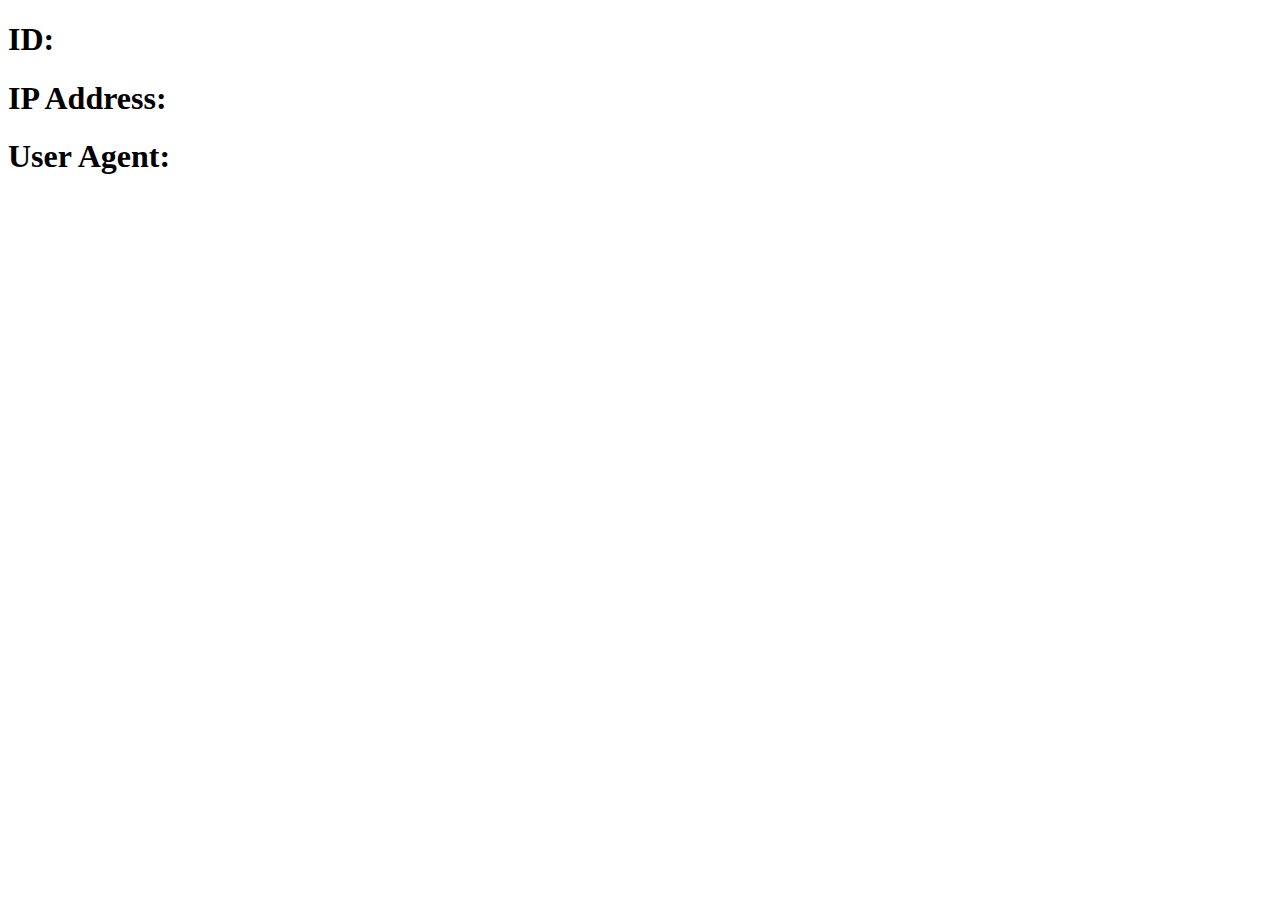
<file: webApp/target/classes/templates/ip.html>
<!DOCTYPE html>
<html lang="en">
<head>
    <meta charset="UTF-8">
    <title>IP</title>
</head>
<body>

<h1>ID: <span th:text="${id}"></span></h1>
<h1>IP Address: <span th:text="${ip}"></span></h1>
<h1>User Agent: <span th:text="${agent}"></span></h1>

</body>
</html>
</file>
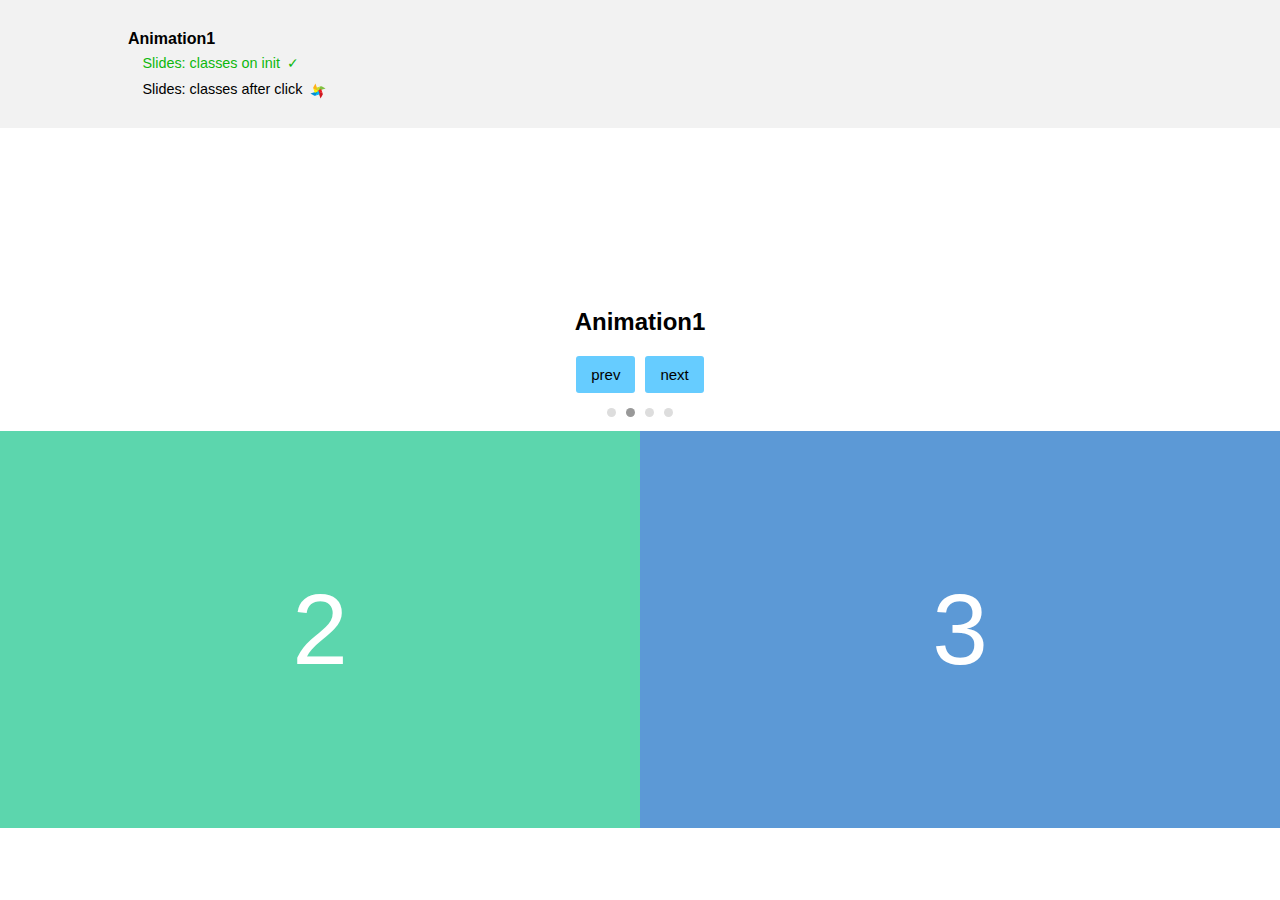
<file: web_app/hello_world/static/hello_world/tiny-slider-master/test/animation1.html>
<!DOCTYPE html>
<!--[if (IE 8)&!(IEMobile)]><html class="no-js lt-ie10 lt-ie9" lang="en"><![endif]-->
<!--[if (IE 9)&!(IEMobile)]><html class="no-js lt-ie10" lang="en"><![endif]-->
<!--[if gt IE 9]><!-->
<html class="no-js" lang="en">
  <!--<![endif]-->
  <head>
    <meta charset="utf-8">
    <meta name="viewport" content="width=device-width, initial-scale=1">
    <title>
      Tiny slider
    </title>
    <meta name="description" content="">
    <meta name="author" content="">
    <meta name="HandheldFriendly" content="True">
    <meta name="MobileOptimized" content="320">
    <meta name="apple-mobile-web-app-capable" content="yes">
    <meta name="apple-mobile-web-app-status-bar-style" content="black-translucent">
    <meta http-equiv="X-UA-Compatible" content="IE=Edge">
    <link rel="stylesheet" href="../dist/tiny-slider.css">
    <link rel="stylesheet" href="css/test.css"><!--[if (IE 8)&!(IEMobile)]><script src="../dist/tiny-slider.helper.ie8.js"></script><![endif]-->

    <script src="../dist/tiny-slider.js"></script>
  </head>
  <body>
    <div class="test-results"></div>
    <div id="animation1_wrapper">
      <h2>
        Animation1
      </h2>
      <div class="animation1" id="animation1">
        <div class="item">
          <div class="img img-0" style="">
            <a href="">0</a>
          </div>
        </div>
        <div class="item">
          <div class="img img-1" style="">
            <a href="">1</a>
          </div>
        </div>
        <div class="item">
          <div class="img img-2" style="">
            <a href="">2</a>
          </div>
        </div>
        <div class="item">
          <div class="img img-3" style="">
            <a href="">3</a>
          </div>
        </div>
        <div class="item">
          <div class="img img-4" style="">
            <a href="">4</a>
          </div>
        </div>
        <div class="item">
          <div class="img img-5" style="">
            <a href="">5</a>
          </div>
        </div>
        <div class="item">
          <div class="img img-6" style="">
            <a href="">6</a>
          </div>
        </div>
      </div>
    </div>
    <script>
    var mobile = false,
      prefix = "",
      isTestPage = true,
      isDemoPage = false,
      classIn = 'tns-fadeIn',
      classOut = 'tns-fadeOut',
      speed = 0,
      doc = document,
      win = window,
      ww = win.innerWidth || doc.documentElement.clientWidth || doc.body.clientWidth,
      fw = getFW(ww),
      initFns = {},
      sliders = new Object(),
      edgepadding = 50,
      gutter = 10;

    function getFW (width) {
    var sm = 400, md = 900, lg = 1400;
    return width < sm ? 150 : width >= sm && width < md ? 200 : width >= md && width < lg ? 300 : 400;
    }
    window.addEventListener('resize', function() { fw = getFW(ww); });
    </script> 
    <script src="js/options.js"></script> <!--[if (IE 8)&!(IEMobile)]>
<script>
  if (Object.defineProperty 
    && Object.getOwnPropertyDescriptor 
    && Object.getOwnPropertyDescriptor(Element.prototype, "textContent") 
    && !Object.getOwnPropertyDescriptor(Element.prototype, "textContent").get) {
    (function() {
      var innerText = Object.getOwnPropertyDescriptor(Element.prototype, "innerText");
      Object.defineProperty(Element.prototype, "textContent",
       {
         get: function() {
           return innerText.get.call(this);
         },
         set: function(s) {
           return innerText.set.call(this, s);
         }
       }
     );
    })();
  }
</script>
<![endif]-->
     
    <script src="js/es6-promise.auto.min.js"></script> 
    <script src="js/helpers.js"></script> 
    <script src="js/babel-polyfill/dist/polyfill.min.js"></script> 
    <script src="js/tests-async-es5.js"></script> 
    <script src="js/run.js"></script>
  </body>
</html>
</file>
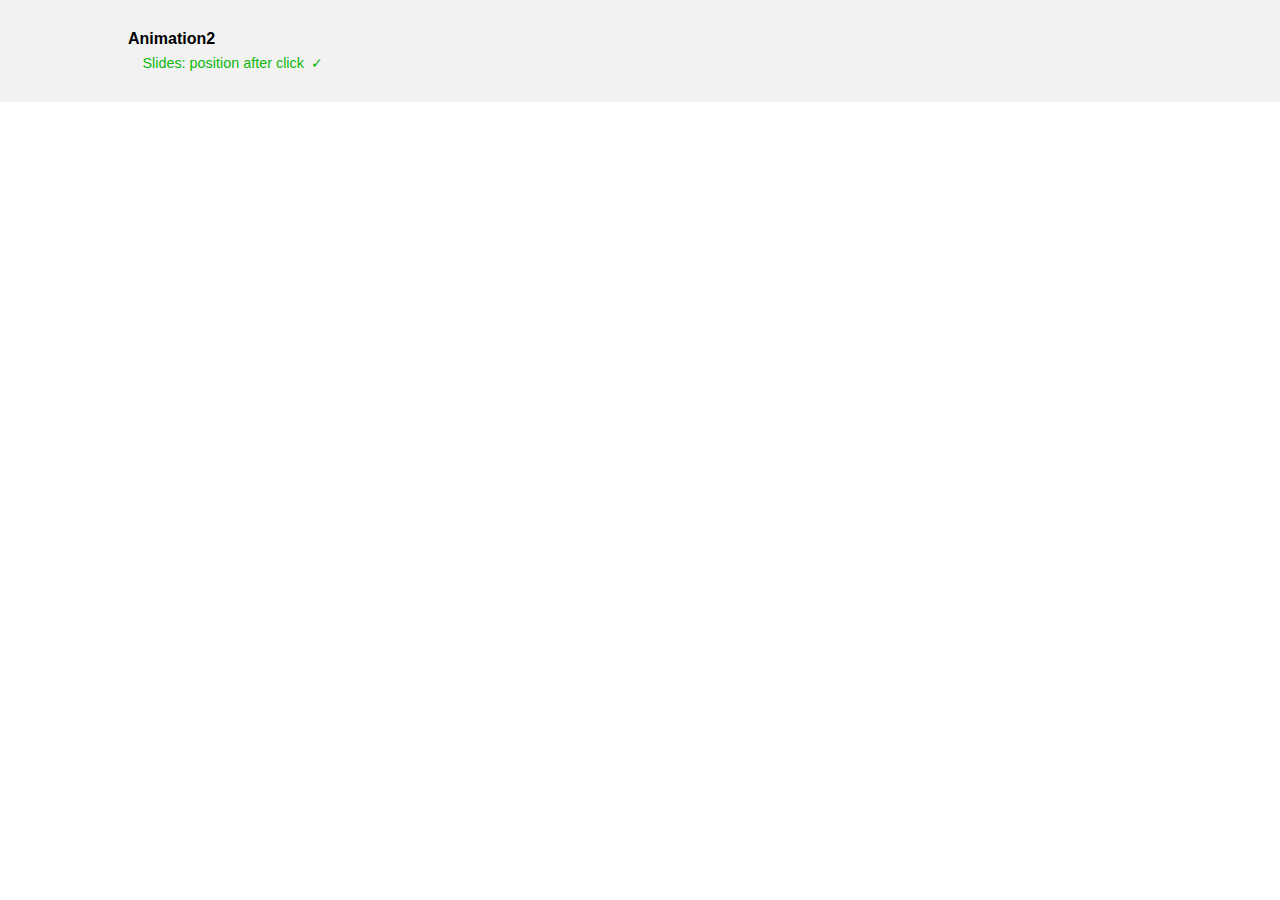
<file: web_app/hello_world/static/hello_world/tiny-slider-master/test/animation2.html>
<!DOCTYPE html>
<!--[if (IE 8)&!(IEMobile)]><html class="no-js lt-ie10 lt-ie9" lang="en"><![endif]-->
<!--[if (IE 9)&!(IEMobile)]><html class="no-js lt-ie10" lang="en"><![endif]-->
<!--[if gt IE 9]><!-->
<html class="no-js" lang="en">
  <!--<![endif]-->
  <head>
    <meta charset="utf-8">
    <meta name="viewport" content="width=device-width, initial-scale=1">
    <title>
      Tiny slider
    </title>
    <meta name="description" content="">
    <meta name="author" content="">
    <meta name="HandheldFriendly" content="True">
    <meta name="MobileOptimized" content="320">
    <meta name="apple-mobile-web-app-capable" content="yes">
    <meta name="apple-mobile-web-app-status-bar-style" content="black-translucent">
    <meta http-equiv="X-UA-Compatible" content="IE=Edge">
    <link rel="stylesheet" href="../dist/tiny-slider.css">
    <link rel="stylesheet" href="css/test.css"><!--[if (IE 8)&!(IEMobile)]><script src="../dist/tiny-slider.helper.ie8.js"></script><![endif]-->

    <script src="../dist/tiny-slider.js"></script>
  </head>
  <body>
    <div class="test-results"></div>
    <div id="animation2_wrapper">
      <h2>
        Animation2
      </h2>
      <div class="animation2" id="animation2">
        <div class="item">
          <div class="img img-0" style="">
            <a href="">0</a>
          </div>
        </div>
        <div class="item">
          <div class="img img-1" style="">
            <a href="">1</a>
          </div>
        </div>
        <div class="item">
          <div class="img img-2" style="">
            <a href="">2</a>
          </div>
        </div>
        <div class="item">
          <div class="img img-3" style="">
            <a href="">3</a>
          </div>
        </div>
        <div class="item">
          <div class="img img-4" style="">
            <a href="">4</a>
          </div>
        </div>
        <div class="item">
          <div class="img img-5" style="">
            <a href="">5</a>
          </div>
        </div>
        <div class="item">
          <div class="img img-6" style="">
            <a href="">6</a>
          </div>
        </div>
      </div>
    </div>
    <script>
    var mobile = false,
      prefix = "",
      isTestPage = true,
      isDemoPage = false,
      classIn = 'tns-fadeIn',
      classOut = 'tns-fadeOut',
      speed = 0,
      doc = document,
      win = window,
      ww = win.innerWidth || doc.documentElement.clientWidth || doc.body.clientWidth,
      fw = getFW(ww),
      initFns = {},
      sliders = new Object(),
      edgepadding = 50,
      gutter = 10;

    function getFW (width) {
    var sm = 400, md = 900, lg = 1400;
    return width < sm ? 150 : width >= sm && width < md ? 200 : width >= md && width < lg ? 300 : 400;
    }
    window.addEventListener('resize', function() { fw = getFW(ww); });
    </script> 
    <script src="js/options.js"></script> <!--[if (IE 8)&!(IEMobile)]>
<script>
  if (Object.defineProperty 
    && Object.getOwnPropertyDescriptor 
    && Object.getOwnPropertyDescriptor(Element.prototype, "textContent") 
    && !Object.getOwnPropertyDescriptor(Element.prototype, "textContent").get) {
    (function() {
      var innerText = Object.getOwnPropertyDescriptor(Element.prototype, "innerText");
      Object.defineProperty(Element.prototype, "textContent",
       {
         get: function() {
           return innerText.get.call(this);
         },
         set: function(s) {
           return innerText.set.call(this, s);
         }
       }
     );
    })();
  }
</script>
<![endif]-->
     
    <script src="js/es6-promise.auto.min.js"></script> 
    <script src="js/helpers.js"></script> 
    <script src="js/babel-polyfill/dist/polyfill.min.js"></script> 
    <script src="js/tests-async-es5.js"></script> 
    <script src="js/run.js"></script>
  </body>
</html>
</file>
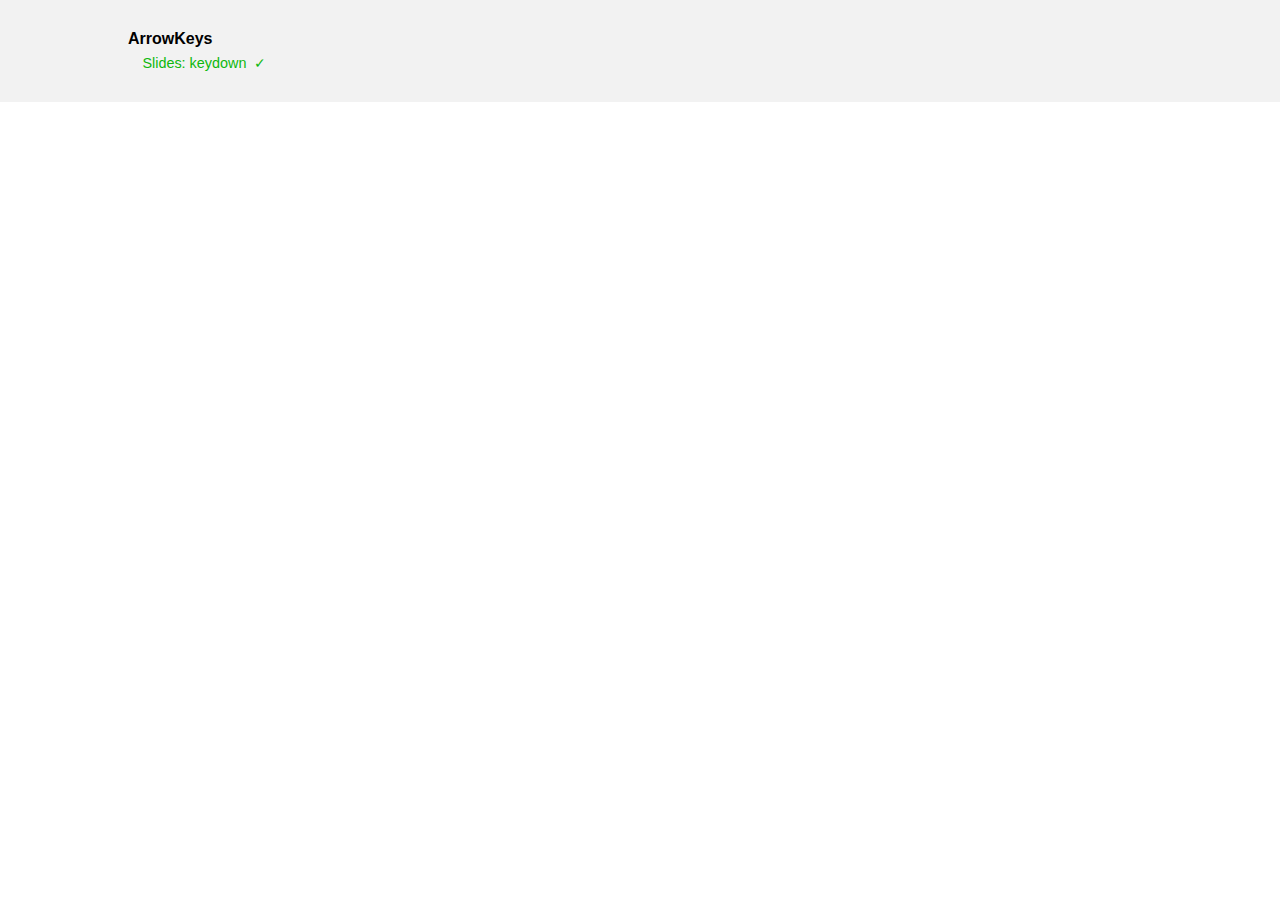
<file: web_app/hello_world/static/hello_world/tiny-slider-master/test/arrowKeys.html>
<!DOCTYPE html>
<!--[if (IE 8)&!(IEMobile)]><html class="no-js lt-ie10 lt-ie9" lang="en"><![endif]-->
<!--[if (IE 9)&!(IEMobile)]><html class="no-js lt-ie10" lang="en"><![endif]-->
<!--[if gt IE 9]><!-->
<html class="no-js" lang="en">
  <!--<![endif]-->
  <head>
    <meta charset="utf-8">
    <meta name="viewport" content="width=device-width, initial-scale=1">
    <title>
      Tiny slider
    </title>
    <meta name="description" content="">
    <meta name="author" content="">
    <meta name="HandheldFriendly" content="True">
    <meta name="MobileOptimized" content="320">
    <meta name="apple-mobile-web-app-capable" content="yes">
    <meta name="apple-mobile-web-app-status-bar-style" content="black-translucent">
    <meta http-equiv="X-UA-Compatible" content="IE=Edge">
    <link rel="stylesheet" href="../dist/tiny-slider.css">
    <link rel="stylesheet" href="css/test.css"><!--[if (IE 8)&!(IEMobile)]><script src="../dist/tiny-slider.helper.ie8.js"></script><![endif]-->

    <script src="../dist/tiny-slider.js"></script>
  </head>
  <body>
    <div class="test-results"></div>
    <div id="arrowKeys_wrapper">
      <h2>
        Arrowkeys
      </h2>
      <div class="arrowKeys" id="arrowKeys">
        <div class="item">
          <div class="img img-0" style="">
            <a href="">0</a>
          </div>
        </div>
        <div class="item">
          <div class="img img-1" style="">
            <a href="">1</a>
          </div>
        </div>
        <div class="item">
          <div class="img img-2" style="">
            <a href="">2</a>
          </div>
        </div>
        <div class="item">
          <div class="img img-3" style="">
            <a href="">3</a>
          </div>
        </div>
        <div class="item">
          <div class="img img-4" style="">
            <a href="">4</a>
          </div>
        </div>
        <div class="item">
          <div class="img img-5" style="">
            <a href="">5</a>
          </div>
        </div>
        <div class="item">
          <div class="img img-6" style="">
            <a href="">6</a>
          </div>
        </div>
      </div>
    </div>
    <script>
    var mobile = false,
      prefix = "",
      isTestPage = true,
      isDemoPage = false,
      classIn = 'tns-fadeIn',
      classOut = 'tns-fadeOut',
      speed = 0,
      doc = document,
      win = window,
      ww = win.innerWidth || doc.documentElement.clientWidth || doc.body.clientWidth,
      fw = getFW(ww),
      initFns = {},
      sliders = new Object(),
      edgepadding = 50,
      gutter = 10;

    function getFW (width) {
    var sm = 400, md = 900, lg = 1400;
    return width < sm ? 150 : width >= sm && width < md ? 200 : width >= md && width < lg ? 300 : 400;
    }
    window.addEventListener('resize', function() { fw = getFW(ww); });
    </script> 
    <script src="js/options.js"></script> <!--[if (IE 8)&!(IEMobile)]>
<script>
  if (Object.defineProperty 
    && Object.getOwnPropertyDescriptor 
    && Object.getOwnPropertyDescriptor(Element.prototype, "textContent") 
    && !Object.getOwnPropertyDescriptor(Element.prototype, "textContent").get) {
    (function() {
      var innerText = Object.getOwnPropertyDescriptor(Element.prototype, "innerText");
      Object.defineProperty(Element.prototype, "textContent",
       {
         get: function() {
           return innerText.get.call(this);
         },
         set: function(s) {
           return innerText.set.call(this, s);
         }
       }
     );
    })();
  }
</script>
<![endif]-->
     
    <script src="js/es6-promise.auto.min.js"></script> 
    <script src="js/helpers.js"></script> 
    <script src="js/babel-polyfill/dist/polyfill.min.js"></script> 
    <script src="js/tests-async-es5.js"></script> 
    <script src="js/run.js"></script>
  </body>
</html>
</file>
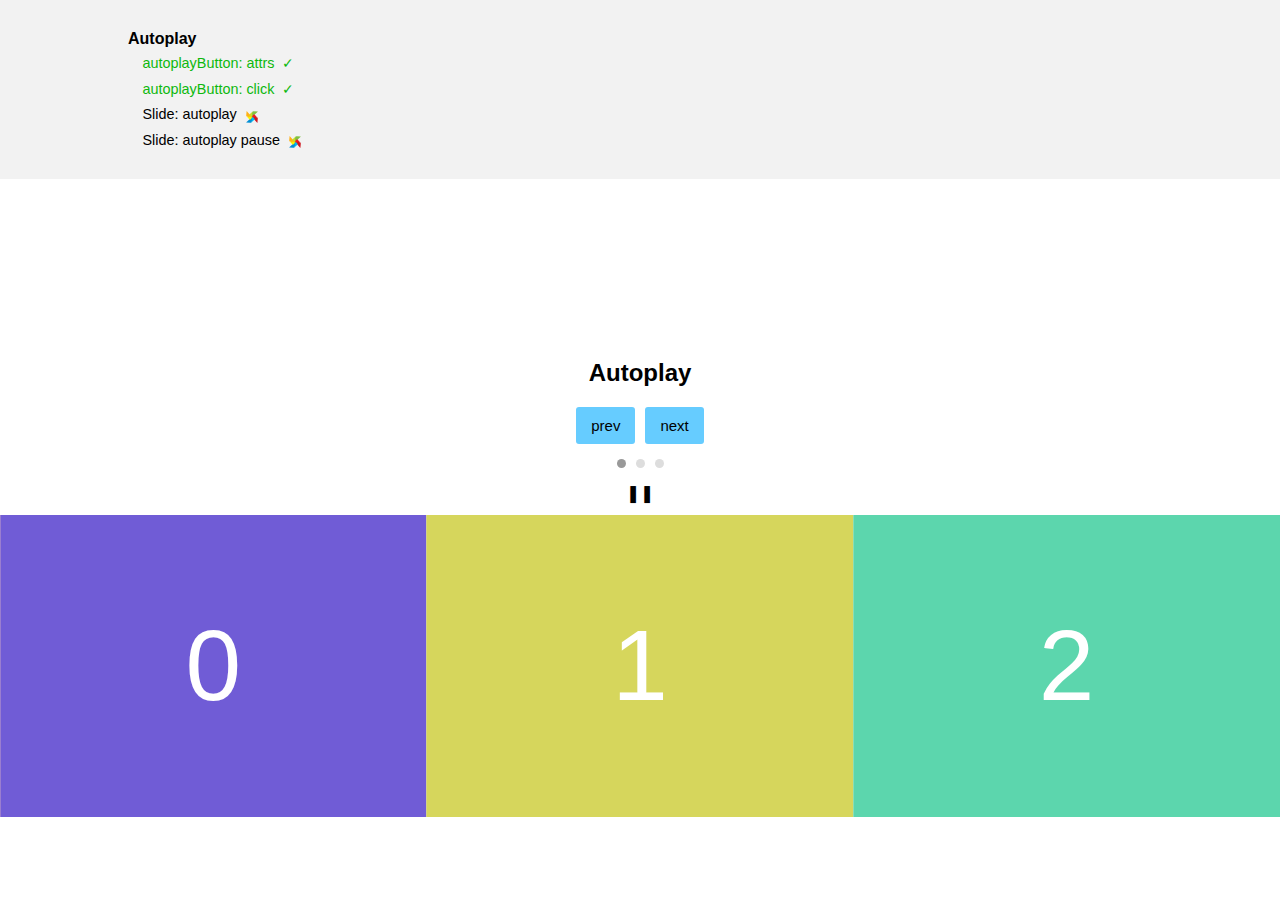
<file: web_app/hello_world/static/hello_world/tiny-slider-master/test/autoplay.html>
<!DOCTYPE html>
<!--[if (IE 8)&!(IEMobile)]><html class="no-js lt-ie10 lt-ie9" lang="en"><![endif]-->
<!--[if (IE 9)&!(IEMobile)]><html class="no-js lt-ie10" lang="en"><![endif]-->
<!--[if gt IE 9]><!-->
<html class="no-js" lang="en">
  <!--<![endif]-->
  <head>
    <meta charset="utf-8">
    <meta name="viewport" content="width=device-width, initial-scale=1">
    <title>
      Tiny slider
    </title>
    <meta name="description" content="">
    <meta name="author" content="">
    <meta name="HandheldFriendly" content="True">
    <meta name="MobileOptimized" content="320">
    <meta name="apple-mobile-web-app-capable" content="yes">
    <meta name="apple-mobile-web-app-status-bar-style" content="black-translucent">
    <meta http-equiv="X-UA-Compatible" content="IE=Edge">
    <link rel="stylesheet" href="../dist/tiny-slider.css">
    <link rel="stylesheet" href="css/test.css"><!--[if (IE 8)&!(IEMobile)]><script src="../dist/tiny-slider.helper.ie8.js"></script><![endif]-->

    <script src="../dist/tiny-slider.js"></script>
  </head>
  <body>
    <div class="test-results"></div>
    <div id="autoplay_wrapper">
      <h2>
        Autoplay
      </h2>
      <div class="autoplay" id="autoplay">
        <div class="item">
          <div class="img img-0" style="">
            <a href="">0</a>
          </div>
        </div>
        <div class="item">
          <div class="img img-1" style="">
            <a href="">1</a>
          </div>
        </div>
        <div class="item">
          <div class="img img-2" style="">
            <a href="">2</a>
          </div>
        </div>
        <div class="item">
          <div class="img img-3" style="">
            <a href="">3</a>
          </div>
        </div>
        <div class="item">
          <div class="img img-4" style="">
            <a href="">4</a>
          </div>
        </div>
        <div class="item">
          <div class="img img-5" style="">
            <a href="">5</a>
          </div>
        </div>
        <div class="item">
          <div class="img img-6" style="">
            <a href="">6</a>
          </div>
        </div>
      </div>
    </div>
    <script>
    var mobile = false,
      prefix = "",
      isTestPage = true,
      isDemoPage = false,
      classIn = 'tns-fadeIn',
      classOut = 'tns-fadeOut',
      speed = 0,
      doc = document,
      win = window,
      ww = win.innerWidth || doc.documentElement.clientWidth || doc.body.clientWidth,
      fw = getFW(ww),
      initFns = {},
      sliders = new Object(),
      edgepadding = 50,
      gutter = 10;

    function getFW (width) {
    var sm = 400, md = 900, lg = 1400;
    return width < sm ? 150 : width >= sm && width < md ? 200 : width >= md && width < lg ? 300 : 400;
    }
    window.addEventListener('resize', function() { fw = getFW(ww); });
    </script> 
    <script src="js/options.js"></script> <!--[if (IE 8)&!(IEMobile)]>
<script>
  if (Object.defineProperty 
    && Object.getOwnPropertyDescriptor 
    && Object.getOwnPropertyDescriptor(Element.prototype, "textContent") 
    && !Object.getOwnPropertyDescriptor(Element.prototype, "textContent").get) {
    (function() {
      var innerText = Object.getOwnPropertyDescriptor(Element.prototype, "innerText");
      Object.defineProperty(Element.prototype, "textContent",
       {
         get: function() {
           return innerText.get.call(this);
         },
         set: function(s) {
           return innerText.set.call(this, s);
         }
       }
     );
    })();
  }
</script>
<![endif]-->
     
    <script src="js/es6-promise.auto.min.js"></script> 
    <script src="js/helpers.js"></script> 
    <script src="js/babel-polyfill/dist/polyfill.min.js"></script> 
    <script src="js/tests-async-es5.js"></script> 
    <script src="js/run.js"></script>
  </body>
</html>
</file>
<file: web_app/hello_world/static/hello_world/tiny-slider-master/dist/tiny-slider.css>
.tns-outer{padding:0 !important}.tns-outer [hidden]{display:none !important}.tns-outer [aria-controls],.tns-outer [data-action]{cursor:pointer}.tns-slider{-webkit-transition:all 0s;-moz-transition:all 0s;transition:all 0s}.tns-slider>.tns-item{-webkit-box-sizing:border-box;-moz-box-sizing:border-box;box-sizing:border-box}.tns-horizontal.tns-subpixel{white-space:nowrap}.tns-horizontal.tns-subpixel>.tns-item{display:inline-block;vertical-align:top;white-space:normal}.tns-horizontal.tns-no-subpixel:after{content:'';display:table;clear:both}.tns-horizontal.tns-no-subpixel>.tns-item{float:left}.tns-horizontal.tns-carousel.tns-no-subpixel>.tns-item{margin-right:-100%}.tns-no-calc{position:relative;left:0}.tns-gallery{position:relative;left:0;min-height:1px}.tns-gallery>.tns-item{position:absolute;left:-100%;-webkit-transition:transform 0s, opacity 0s;-moz-transition:transform 0s, opacity 0s;transition:transform 0s, opacity 0s}.tns-gallery>.tns-slide-active{position:relative;left:auto !important}.tns-gallery>.tns-moving{-webkit-transition:all 0.25s;-moz-transition:all 0.25s;transition:all 0.25s}.tns-autowidth{display:inline-block}.tns-lazy-img{-webkit-transition:opacity 0.6s;-moz-transition:opacity 0.6s;transition:opacity 0.6s;opacity:0.6}.tns-lazy-img.tns-complete{opacity:1}.tns-ah{-webkit-transition:height 0s;-moz-transition:height 0s;transition:height 0s}.tns-ovh{overflow:hidden}.tns-visually-hidden{position:absolute;left:-10000em}.tns-transparent{opacity:0;visibility:hidden}.tns-fadeIn{opacity:1;filter:alpha(opacity=100);z-index:0}.tns-normal,.tns-fadeOut{opacity:0;filter:alpha(opacity=0);z-index:-1}.tns-vpfix{white-space:nowrap}.tns-vpfix>div,.tns-vpfix>li{display:inline-block}.tns-t-subp2{margin:0 auto;width:310px;position:relative;height:10px;overflow:hidden}.tns-t-ct{width:2333.3333333%;width:-webkit-calc(100% * 70 / 3);width:-moz-calc(100% * 70 / 3);width:calc(100% * 70 / 3);position:absolute;right:0}.tns-t-ct:after{content:'';display:table;clear:both}.tns-t-ct>div{width:1.4285714%;width:-webkit-calc(100% / 70);width:-moz-calc(100% / 70);width:calc(100% / 70);height:10px;float:left}

/*# sourceMappingURL=sourcemaps/tiny-slider.css.map */
</file>
<file: web_app/hello_world/static/hello_world/tiny-slider-master/test/css/test.css>
body {
  font-family: Arial, "Helvetica Neue", Helvetica, sans-serif;
  margin: 0;
}
li { list-style: none; }
ul, ol, li { margin: 0; padding: 0; }
pre[class*="language-"] > code[data-language] { overflow: auto !important; }
section { margin: 50px 0; }
h1 { font-size: 45px; }
h2 { 
  padding-top: 60px;
  text-align: center; 
}
@media (min-width: 300px) and (max-width: 799px) {
  h2 { padding-top: 20%; }
}
@media (min-width: 800px) {
  h2 { padding-top: 160px; }
}
p { 
  margin: 0;
  padding: 0.8em 0;
  line-height: 1.4;
  font-weight: 300;
  text-align: center;
}
a:focus {
  outline: 1px solid red;
}
img {
  max-width: 100%;
  height: auto;
  border: 0;
}
/*img:not(.tns-lazy-img), .lazyload img { height: auto; }*/
[class*="autoWidth"] img { max-width: none; }
.tns-lazy-img { background: #f2f2f2; }
.img {
  font-size: 100px;
  font-weight: 100;
  color: #fff;
  text-align: center;
}
.img a {
  display: block;
  padding: 22% 0;
  color: inherit;
  text-decoration: none;
}
.visually-hidden {
  position: fixed;
  left: -10000px;
  opacity: 0;
}

/* nav */
.nav.active ul { left: 0; }
.nav.active .nav-toggle-handle { left: 17em; }
.nav.active .nav-toggle-handle:before { display: inline-block; }
.nav.active .nav-toggle-handle:after { display: none; }
.nav ul {
  position: fixed;
  top: 0;
  left: -17em;
  z-index: 100;
  width: 17em;
  height: 1000px;
  height: 100vh;
  background-color: #fff;
  -webkit-box-shadow: 2px 0 15px rgba(0, 0, 0, 0.15);
  box-shadow: 2px 0 15px rgba(0, 0, 0, 0.15);
  transition: left 0.25s;
  overflow-y: auto;
}
.nav a {
  display: block;
  padding: 0.7em 1em;
  color: inherit;
  text-decoration: none;
}
.nav a:hover { background-color: #F3F3F3; }
.nav .active {
  color: #fff;
  background-color: #af23ff !important;
}
.nav-toggle-handle {
  position: fixed;
  transition: left 0.25s;
  left: 0;
  top: 0;
  z-index: 100;
  padding: 10px;
  color: #fff;
  background-color: #af23ff;
  cursor: pointer;
}
.nav-toggle-handle:before { 
  display: none;
  padding-right: 5px;
  content: '◄'; 
  font-size: 0.8em;
}
.nav-toggle-handle:after { 
  padding-left: 5px;
  content: '►'; 
  font-size: 0.8em;
}

.img-0 { background: #705BD6; background: hsl(250, 60%, 60%); }
.img-1 { background: #D6D65B; background: hsl(60, 60%, 60%); }
.img-2 { background: #5BD6AD; background: hsl(160, 60%, 60%); }
.img-3 { background: #5B99D6; background: hsl(210, 60%, 60%); }
.img-4 { background: #D65BC1; background: hsl(310, 60%, 60%); }
.img-5 { background: #70D65B; background: hsl(110, 60%, 60%); }
.img-6 { background: #D65B5B; background: hsl(0, 60%, 60%); }
.img-7 { background: #D6995B; background: hsl(30, 60%, 60%); }
.customize-tools { position: relative; }
.thumbnails { 
  margin: 20px 0;
  text-align: center;
}
.thumbnails li {
  display: inline-block;
  cursor: pointer;
  border: 5px solid #fff;
}
.thumbnails .tns-nav-active {
  background: none;
  border-color: #000;
}
.thumbnails li { width: 50px; }
.thumbnails img { vertical-align: bottom; height: auto; max-height: 50px; }
.controls { text-align: center; }
.controls li {
  display: block;
  position: absolute;
  top: 50%;
  height: 60px;
  line-height: 60px;
  margin-top: -30px;
  padding: 0 15px;
  cursor: pointer;
  transition: background 0.3s;
}
.controls li img { display: inline-block; vertical-align: middle; }
.controls .prev { left: 0; }
.controls .next { right: 0; }
.controls li:hover { background: #f2f2f2; }

.tns-controls { text-align: center; margin-bottom: 10px; }
.tns-controls [aria-controls] {
  font-size: 15px;
  margin: 0 5px;
  padding: 0 1em;
  height: 2.5em;
  color: #000;
  background: #66CCFF;
  border-radius: 3px;
  border: 0;
}
.lt-ie9 .tns-controls > [aria-controls] {
  line-height: 2.5em;
}
[data-action] {
  display: block;
  margin: 10px auto;
  font-size: 17px;
  min-width: 3em;
  text-align: center;
  background: transparent;
  border: 0;
}
.tns-controls [disabled] { 
  color: #999999;
  background: #B3B3B3; 
  cursor: not-allowed !important;
}
.tns-nav {
  text-align: center;
  margin: 10px 0;
}
.tns-nav > [aria-controls] {
  width: 9px;
  height: 9px;
  padding: 0;
  margin: 0 5px;
  border-radius: 50%;
  background: #ddd;
  border: 0;
}
.tns-nav > .tns-nav-active { background: #999; }
.playbutton-wrapper { text-align: center; }
.playbutton-wrapper button { height: 34px; padding: 0 10px; font-size: 14px; background: #fff; border-radius: 3px; border: 1px solid  #ccc; cursor: pointer; }
.wrapper { padding: 0 5em; }
.suite-container .title, 
.suite-container .subtitle, 
.suite-container li { padding: 5px 10px; }
.suite-container li {
  font-size: 12px;
  line-height: 1.4;
  background: #f5f5f5;
}
.suite-container .title { font-size: 14px; font-weight: bold; background: #8acac6; text-transform: capitalize; }
.suite-container .subtitle { font-size: 13px; font-weight: bold; background: #dedede; text-transform: capitalize; }
.suite-container .fail { background: #FFADE2; }

[class*="vertical"] .img { padding: 30px 0; }
[class*="vertical"] .img:before { content: ''; display: inline-block; width: 1px; margin-right: -1px; height: 100%; vertical-align: middle; }
[class*="vertical"] .img a { display: inline-block; padding: 0; }
[class*="vertical"] .img-1 { height: 137px; }
[class*="vertical"] .img-2 { height: 122px; }
[class*="vertical"] .img-3 { height: 143px; }
[class*="vertical"] .img-4 { height: 325px; }
[class*="vertical"] .img-5 { height: 140px; }
[class*="vertical"] .img-6 { height: 119px; }
[class*="vertical"] .img-7 { height: 223px; }
[class*="vertical"] .img-8 { height: 164px; }
/*[class*="vertical"] p { display: none; }*/

/*.animation .img-1 { height: 137px; }
.animation .img-2 { height: 122px; }
.animation .img-3 { height: 143px; }
.animation .img-4 { height: 325px; }
.animation .img-5 { height: 140px; }
.animation .img-6 { height: 119px; }
.animation .img-7 { height: 223px; }
.animation .img-8 { height: 164px; }*/

/* reset prism */
pre[class*="language-"] { margin: 0; }

/* test results */
.test-results {
  line-height: 1.6;
  line-height: 1.6rem;
  padding: 1.6em 10%;
  background-color: #f2f2f2;
}

/* go to */
.goto-controls {
  margin-bottom: 10px;
  text-align: center;
}
.goto-controls input,
.goto-controls .button {
  display: inline-block;
  font-size: 14px;
  height: 2.6em;
  line-height: 2.6;
  padding: 0 1em;
  -webkit-box-sizing: border-box;
  -moz-box-sizing: border-box;
  box-sizing: border-box;
  vertical-align: middle;
}
.goto-controls input {
  border: 1px solid  #ccc;
}
.goto-controls .button {
  min-width: 4em;
  border: none;
  color: #fff;
  background-color: #333;
  cursor: pointer;
}

/* test results */
.test-results .title { font-weight: bold; text-transform: capitalize; }
.test-results .title:nth-child(n+2) { margin-top: 1em; }
.test-results [class*="item"] { margin-left: 1em; font-size: 0.9em; }
.test-results [class*="item"] { font-weight: 300; }
.test-results [class*="item"]:after { margin-left: 0.5em; }
.test-results .item-success { color: #0EB80E; }
.test-results .item-success:after { content: '✓'; }
.test-results .item-fail { color: #ED1E1E; }
.test-results .item-fail:after { content: '✗'; }
.test-results .item-comment { font-style: italic; color: #666; }
.test-results .item-notsure:after { content: '？'; }
.test-results .item-running:after { 
  display: inline-block;
  height: 16px;
  content: url('../images/pinwheel.svg'); 
  vertical-align: middle; 
}
.customize-tools [hidden] { display: none; }


/* https://daneden.github.io/animate.css/ */
@-webkit-keyframes jello {
  from,
  11.1%,
  to {
    -webkit-transform: translate3d(0, 0, 0);
    transform: translate3d(0, 0, 0);
  }

  22.2% {
    -webkit-transform: skewX(-12.5deg) skewY(-12.5deg);
    transform: skewX(-12.5deg) skewY(-12.5deg);
  }

  33.3% {
    -webkit-transform: skewX(6.25deg) skewY(6.25deg);
    transform: skewX(6.25deg) skewY(6.25deg);
  }

  44.4% {
    -webkit-transform: skewX(-3.125deg) skewY(-3.125deg);
    transform: skewX(-3.125deg) skewY(-3.125deg);
  }

  55.5% {
    -webkit-transform: skewX(1.5625deg) skewY(1.5625deg);
    transform: skewX(1.5625deg) skewY(1.5625deg);
  }

  66.6% {
    -webkit-transform: skewX(-0.78125deg) skewY(-0.78125deg);
    transform: skewX(-0.78125deg) skewY(-0.78125deg);
  }

  77.7% {
    -webkit-transform: skewX(0.390625deg) skewY(0.390625deg);
    transform: skewX(0.390625deg) skewY(0.390625deg);
  }

  88.8% {
    -webkit-transform: skewX(-0.1953125deg) skewY(-0.1953125deg);
    transform: skewX(-0.1953125deg) skewY(-0.1953125deg);
  }
}

@keyframes jello {
  from,
  11.1%,
  to {
    -webkit-transform: translate3d(0, 0, 0);
    transform: translate3d(0, 0, 0);
  }

  22.2% {
    -webkit-transform: skewX(-12.5deg) skewY(-12.5deg);
    transform: skewX(-12.5deg) skewY(-12.5deg);
  }

  33.3% {
    -webkit-transform: skewX(6.25deg) skewY(6.25deg);
    transform: skewX(6.25deg) skewY(6.25deg);
  }

  44.4% {
    -webkit-transform: skewX(-3.125deg) skewY(-3.125deg);
    transform: skewX(-3.125deg) skewY(-3.125deg);
  }

  55.5% {
    -webkit-transform: skewX(1.5625deg) skewY(1.5625deg);
    transform: skewX(1.5625deg) skewY(1.5625deg);
  }

  66.6% {
    -webkit-transform: skewX(-0.78125deg) skewY(-0.78125deg);
    transform: skewX(-0.78125deg) skewY(-0.78125deg);
  }

  77.7% {
    -webkit-transform: skewX(0.390625deg) skewY(0.390625deg);
    transform: skewX(0.390625deg) skewY(0.390625deg);
  }

  88.8% {
    -webkit-transform: skewX(-0.1953125deg) skewY(-0.1953125deg);
    transform: skewX(-0.1953125deg) skewY(-0.1953125deg);
  }
}

.jello {
  -webkit-animation-name: jello;
  animation-name: jello;
  -webkit-transform-origin: center;
  transform-origin: center;
}

@-webkit-keyframes rollOut {
  from {
    opacity: 1;
  }

  to {
    opacity: 0;
    -webkit-transform: translate3d(100%, 0, 0) rotate3d(0, 0, 1, 120deg);
    transform: translate3d(100%, 0, 0) rotate3d(0, 0, 1, 120deg);
  }
}

@keyframes rollOut {
  from {
    opacity: 1;
  }

  to {
    opacity: 0;
    -webkit-transform: translate3d(100%, 0, 0) rotate3d(0, 0, 1, 120deg);
    transform: translate3d(100%, 0, 0) rotate3d(0, 0, 1, 120deg);
  }
}

.rollOut {
  -webkit-animation-name: rollOut;
  animation-name: rollOut;
}
</file>
